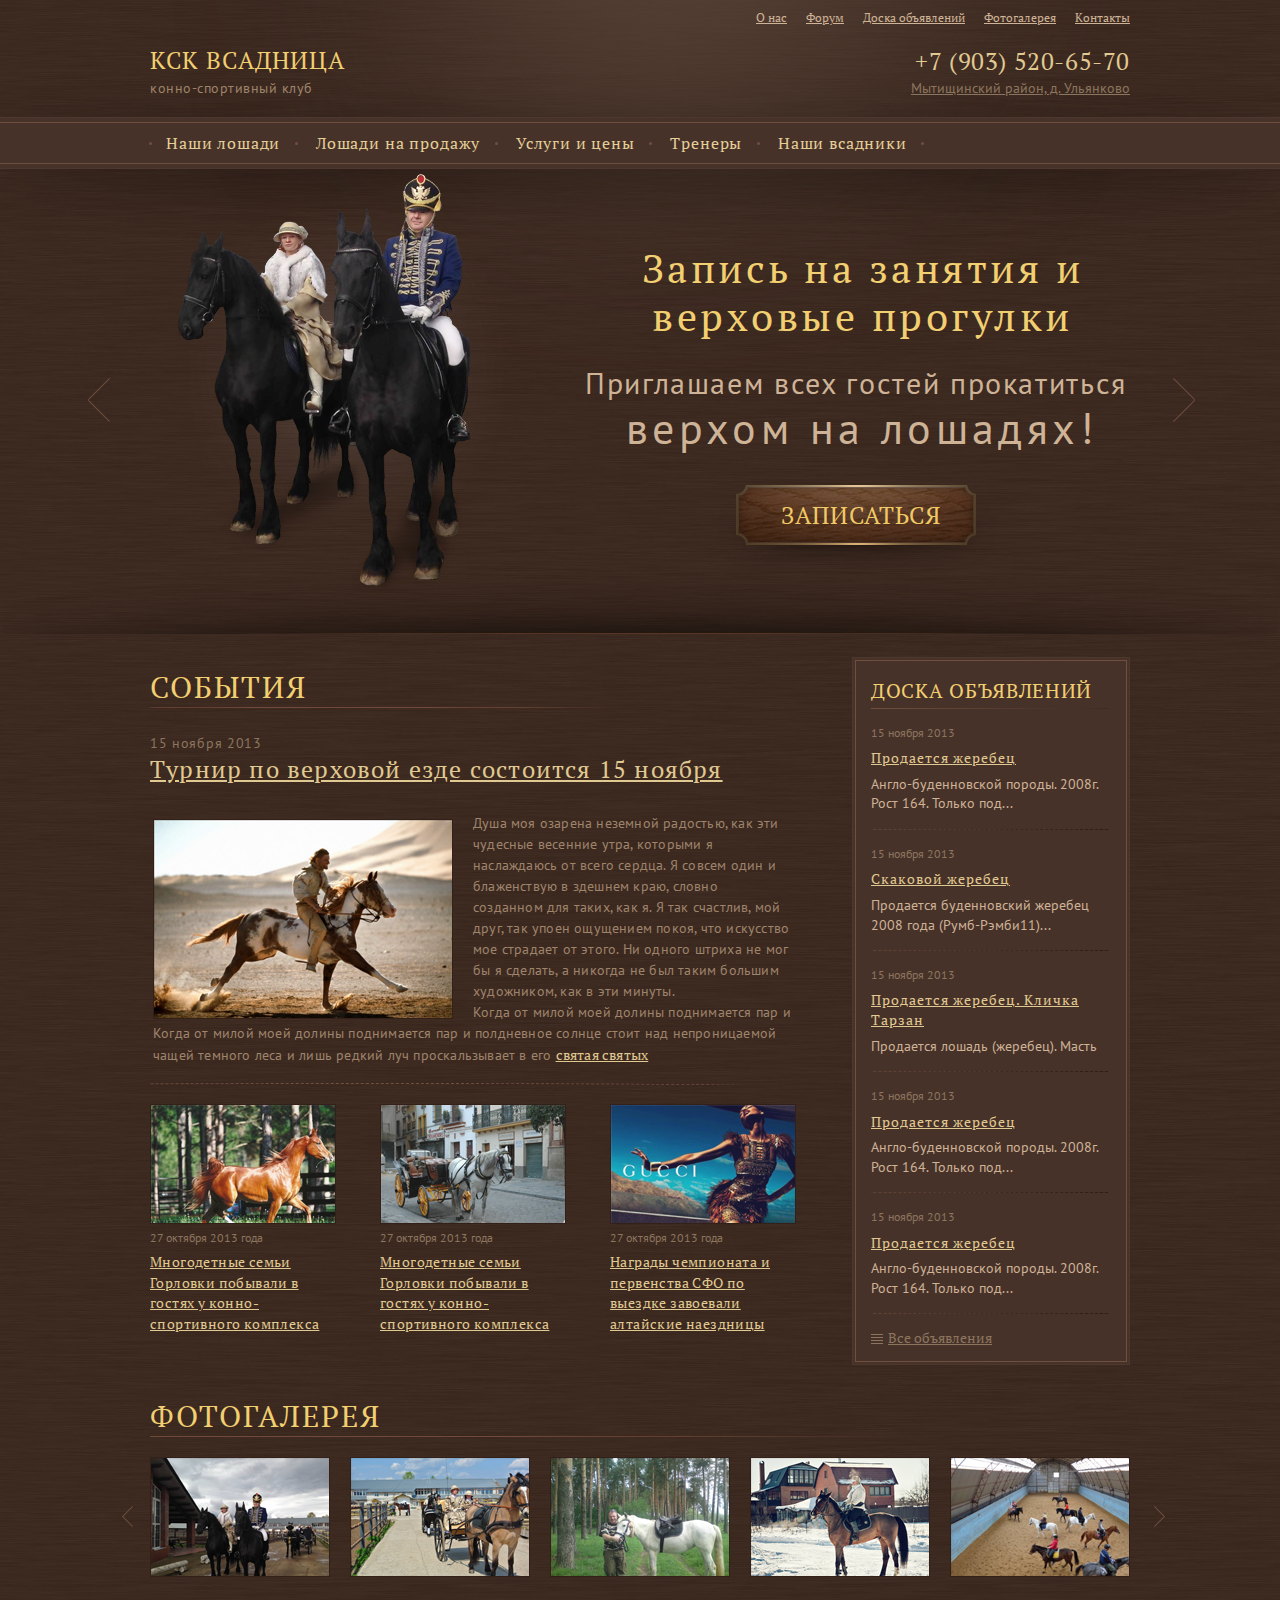
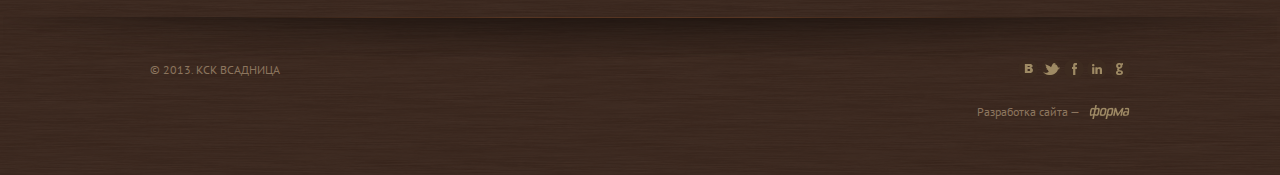
<file: index.html>
<!doctype html>
<!--[if lte IE 8]><html class="lteie8"><![endif]-->
<!--[if gt IE 8]><!--><html><!--<![endif]-->
<head>
	<meta charset="utf-8">
	<title>Template</title>
	<meta name="viewport" content="initial-scale=1"/>
	<link rel="stylesheet" media="screen" href="css/screen.css" >
	<link href='http://fonts.googleapis.com/css?family=PT+Serif:400,700,400italic|PT+Sans:400,400italic,700&subset=cyrillic-ext,cyrillic,latin' rel='stylesheet' type='text/css'>
	<!--[if IE]><script src="js/html5shiv.js"></script><![endif]-->
	<script src="js/jquery.js"></script>
	<script src="js/cycle.js"></script>
	<script src="js/jquery.cycle2.carousel.js"></script>
	<script src="js/jquery.fancybox.js"></script>
	<script src="js/common.js"></script>
</head>
<body>
<!-- BEGIN wrapsite  -->
<div class="wrapsite">
	<!-- BEGIN .header -->
	<header class="header">
		<div class="header__left">
			<h5 class="title-top">Кск всадница</h5>
			<p>конно-спортивный клуб</p>
		</div>
		<div class="header__right">
			<menu class="menu-top">
				<li class="menu-top__item"><a href="#">О нас</a></li>
				<li class="menu-top__item"><a href="#">Форум</a></li>
				<li class="menu-top__item"><a href="#">Доска объявлений</a></li>
				<li class="menu-top__item"><a href="#">Фотогалерея</a></li>
				<li class="menu-top__item"><a href="#">Контакты</a></li>
			</menu> 
			<div class="header__phone title-top">+7 (903) 520-65-70</div>
			<a  class="header__address" href="#">Мытищинский район, д. Ульянково</a>
		</div>
	</header>
	<!-- END .header -->
	<!-- BEGIN .menu -->
	<div class="menu-l">
		<ul class="menu">
			<li class="menu__item"><a href="#">Наши лошади</a></li>
			<li class="menu__item"><a href="#">Лошади на продажу</a></li>
			<li class="menu__item"><a href="#">Услуги и цены</a></li>
			<li class="menu__item"><a href="#">Тренеры</a></li>
			<li class="menu__item"><a href="#">Наши всадники</a></li>
			<li class="shadow"></li>
		</ul>
	</div>
	<!-- END .menu -->
	<!-- BEGIN .container -->
	<div class="container">
		<div class="cycle__row">
			<div class="cycle-slideshow cycle" 
		    data-cycle-fx=scrollHorz
				data-cycle-pager-template="<button></button>"
        data-cycle-prev=".cycle__nav_prev"
        data-cycle-next=".cycle__nav_next"
        data-cycle-slides=".cycle__item"
		    data-cycle-timeout="4000"
		    data-cycle-pause-on-hover="true"
		    >
		    <div class="cycle__item">
		    	<div class="cycle__item_left">
		    		<img src="img/img1.png">
		    		<div class="cycle__shadow"></div>
		    	</div>
		    	<div class="cycle__item_right">
		    		<h3 class="title-slideshow">Запись на занятия и верховые прогулки</h3>
		    		<p>Приглашаем всех гостей прокатиться <span class="cycle__text_big">верхом на лошадях!</span></p>
		    		<button class="btn js-btn"><i></i><span></span>Записаться</button>
		    	</div>
		    </div> 
		    <div class="cycle__item">
		    	<div class="cycle__item_left cycle__item_leftmod">
		    		<h3 class="title-slideshow">Соревнования различной сложности</h3>
		    		<p>Принимайте участие в соревнованиях нашего клуба!</p>
		    		<a class="btn" href="#"><i></i><span></span>Узнать больше</a>
		    	</div>
		    	<div class="cycle__item_right cycle__item_rightmod">
		    		<img src="img/img2.png">
		    		<div class="cycle__shadow"></div>
		    	</div>
		    </div> 
		    <div class="cycle__item">
		    	<div class="cycle__item_left cycle__item_leftmod">
		    		<h3 class="title-slideshow">Фотосессии для вас и ваших близких</h3>
		    		<p>Предоставляем лошадей</p>
		    		<p>для съемок на природе</p>
		    		<a class="btn" href="#"><i></i><span></span>Узнать больше</a>
		    	</div>
		    	<div class="cycle__item_right cycle__item_rightmod">
		    		<img src="img/img3.png">
		    		<div class="cycle__shadow"></div>
		    	</div>
		    </div> 
		    <div class="cycle__item">
		    	<div class="cycle__item_left">
		    		<img src="img/img4.png">
		    		<div class="cycle__shadow"></div>
		    	</div>
		    	<div class="cycle__item_right">
		    		<h3 class="title-slideshow">Групповые занятия для детей и взрослых</h3>
		    		<p>Приезжайте к нам всей семьей!</p>
		    		<p>Мы будем рады вас порадовать!</p>
		    		<button class="btn js-btn"><i></i><span></span>Записаться</button>
		    	</div>
		    </div> 
			</div>
			<button class="cycle__nav cycle__nav_prev"><i></i></button>
			<button class="cycle__nav cycle__nav_next"><i></i></button>
			<div class="block-shadow">
				<div class="shadow"></div>
				<div class="line"></div>
			</div>
		</div>
		<!-- BEGIN .l -->
		<div class="l">
			<!-- BEGIN .l-col__right -->
			<div class="l__right">
				<div class="board">
					<h3 class="title-ads">Доска объявлений</h3>
					<div class="board__col">
						<div class="date">15 ноября 2013</div>
						<a class="board__link" href="#">Продается жеребец</a>
						<p>Англо-буденновской породы. 2008г. Рост 164. Только под...</p>
					</div>
					<div class="board__col">
						<div class="date">15 ноября 2013</div>
						<a class="board__link" href="#">Скаковой жеребец</a>
						<p>Продается буденновский жеребец 2008 года (Румб-Рэмби11)...</p>
					</div>
					<div class="board__col">
						<div class="date">15 ноября 2013</div>
						<a class="board__link" href="#">Продается жеребец. Кличка Тарзан</a>
						<p>Продается лошадь (жеребец). Масть</p>
					</div>
					<div class="board__col">
						<div class="date">15 ноября 2013</div>
						<a class="board__link" href="#">Продается жеребец</a>
						<p>Англо-буденновской породы. 2008г. Рост 164. Только под...</p>
					</div>
					<div class="board__col">
						<div class="date">15 ноября 2013</div>
						<a class="board__link" href="#">Продается жеребец</a>
						<p>Англо-буденновской породы. 2008г. Рост 164. Только под...</p>
					</div>
					<a class="soc-link" href="#"><i></i>Все объявления</a>
				</div>
			</div>
			<!-- END .l-col__right -->
			<!-- BEGIN .l-col__left -->
			<div class="l__left l__left_pt">
				<h3 class="title-l">События<div class="line"></div></h3>
				<div class="date date_top">15 ноября 2013</div>
				<a class="title-article" href="#">Турнир по верховой езде состоится 15 ноября</a>
				<div class="article article_pad">
					<div class="article__img"><img src="img/arr1.png" alt="img"></div>
					<p>Душа моя озарена неземной радостью, как эти чудесные весенние утра, которыми я наслаждаюсь от всего сердца. Я совсем один и блаженствую в здешнем краю, словно созданном для таких, как я. Я так счастлив, мой друг, так упоен ощущением покоя, что искусство мое страдает от этого. Ни одного штриха не мог бы я сделать, а никогда не был таким большим художником, как в эти минуты.</p>
					<p>Когда от милой моей долины поднимается пар и Когда от милой моей долины поднимается пар и полдневное солнце стоит над непроницаемой чащей темного леса и лишь редкий луч проскальзывает в его <a href="#">святая святых</a></p>
					<div class="line"></div>
				</div>
				<div class="article__block article__block_mod">
					<div class="article__img">
						<a href="#"><img src="img/arr2.png" alt="img"></a>
					</div>
					<div class="date">27 октября 2013 года</div>
					<a class="article__link" href="#">Многодетные семьи Горловки побывали в гостях у конно- спортивного комплекса</a>
				</div>
				<div class="article__block">
					<div class="article__img">
					<a href="#"><img src="img/arr3.png" alt="img"></a>
					</div>
					<div class="date">27 октября 2013 года</div>
					<a class="article__link" href="#">Многодетные семьи Горловки побывали в гостях у конно- спортивного комплекса</a>
				</div>
				<div class="article__block">
					<div class="article__img">
					<a href="#"><img src="img/arr4.png" alt="img"></a>
					</div>
					<div class="date">27 октября 2013 года</div>
						<a class="article__link" href="#">Награды чемпионата и первенства СФО по выездке завоевали алтайские наездницы</a>
				</div>
			</div>
			<!-- END .l-col__left -->
		</div>
		<!-- END .l -->
		<!-- BEGIN .photo-gallery -->
		<div class="carousel">
			<h3 class="title-l">Фотогалерея<div class="line"></div></h3>
			<div class="carousel__block">
				<div class="cycle-slideshow" 
			    data-cycle-fx="carousel"
			    data-cycle-timeout="3000"
			    data-cycle-carousel-visible="5"
					data-cycle-pager-template="<button></button>"
			    data-cycle-next=".carousel__nav_next"
			    data-cycle-prev=".carousel__nav_prev"
			    data-cycle-slides=".carousel__item"
			    >
			    <div class="carousel__item">
			    	<a class="fancybox" href="http://placekitten.com/100/100" data-fancybox-group="gallery"><img src="img/arr5.png" alt="img"></a>
			    </div>
			    <div class="carousel__item">
			    	<a class="fancybox" href="img/11.jpg" data-fancybox-group="gallery"><img src="img/arr6.png" alt="img"></a>
			    </div>
			    <div class="carousel__item">
			    	<a class="fancybox" href="img/11.jpg" data-fancybox-group="gallery"><img src="img/arr7.png" alt="img"></a>
			    </div>
			    <div class="carousel__item">
			    	<a class="fancybox" href="img/11.jpg" data-fancybox-group="gallery"><img src="img/arr8.png" alt="img"></a>
			    </div>
			    <div class="carousel__item">
			    	<a class="fancybox" href="img/11.jpg" data-fancybox-group="gallery"><img src="img/arr9.png" alt="img"></a>
			    </div>
				</div>
				<button class="carousel__nav carousel__nav_prev"><i></i></button>
				<button class="carousel__nav carousel__nav_next"><i></i></button>
			</div>
		</div>
		<!-- END .photo-gallery -->
	</div>
	<!-- END .container -->
	<!-- BEGIN .footer -->
	<footer class="footer">
		<div class="block-shadow">
			<div class="shadow"></div>
			<div class="line"></div>
		</div>
		<div class="footer__copy">© 2013. кск всадница</div>
		<div class="footer__right">
			<ul class="soc">
				<li><a class="vk" href="#"></a></li>
				<li><a class="tw" href="#"></a></li>
				<li><a class="f" href="#"></a></li>
				<li><a class="in" href="#"></a></li>
				<li><a class="g" href="#"></a></li>
			</ul>
			<div class="development">Разработка сайта — <a href="#"></a></div>
		</div>
	</footer>
	<!-- END .footer -->
	<!-- BEGIN .popup -->
	<div class="popup popup_form js-popup-field">
		<div class="poput__field js-popup">
			<div class="form">
				<h3 class="title-ads">Записаться</h3>
				<div class="form__field form__field_name"><input type="text" placeholder="ФИО"></div>
				<div class="form__field"><input type="text" placeholder="Телефон"></div>
				<a class="btn-sbm btn-sbm_sha js-btn-sbm" href="#"><span>Отправить</span></a>
				<p>Оставьте, пожалуйста, ваше имя и телефон в форме заявки и наш менеджер свяжется с вами в течение часа.</p>
				<i class="js-popup-close"></i>
			</div>
		</div>
	</div>
	<!-- END .popup -->
</div>
<!-- END wrapsite  -->
</body>
</html>
</file>
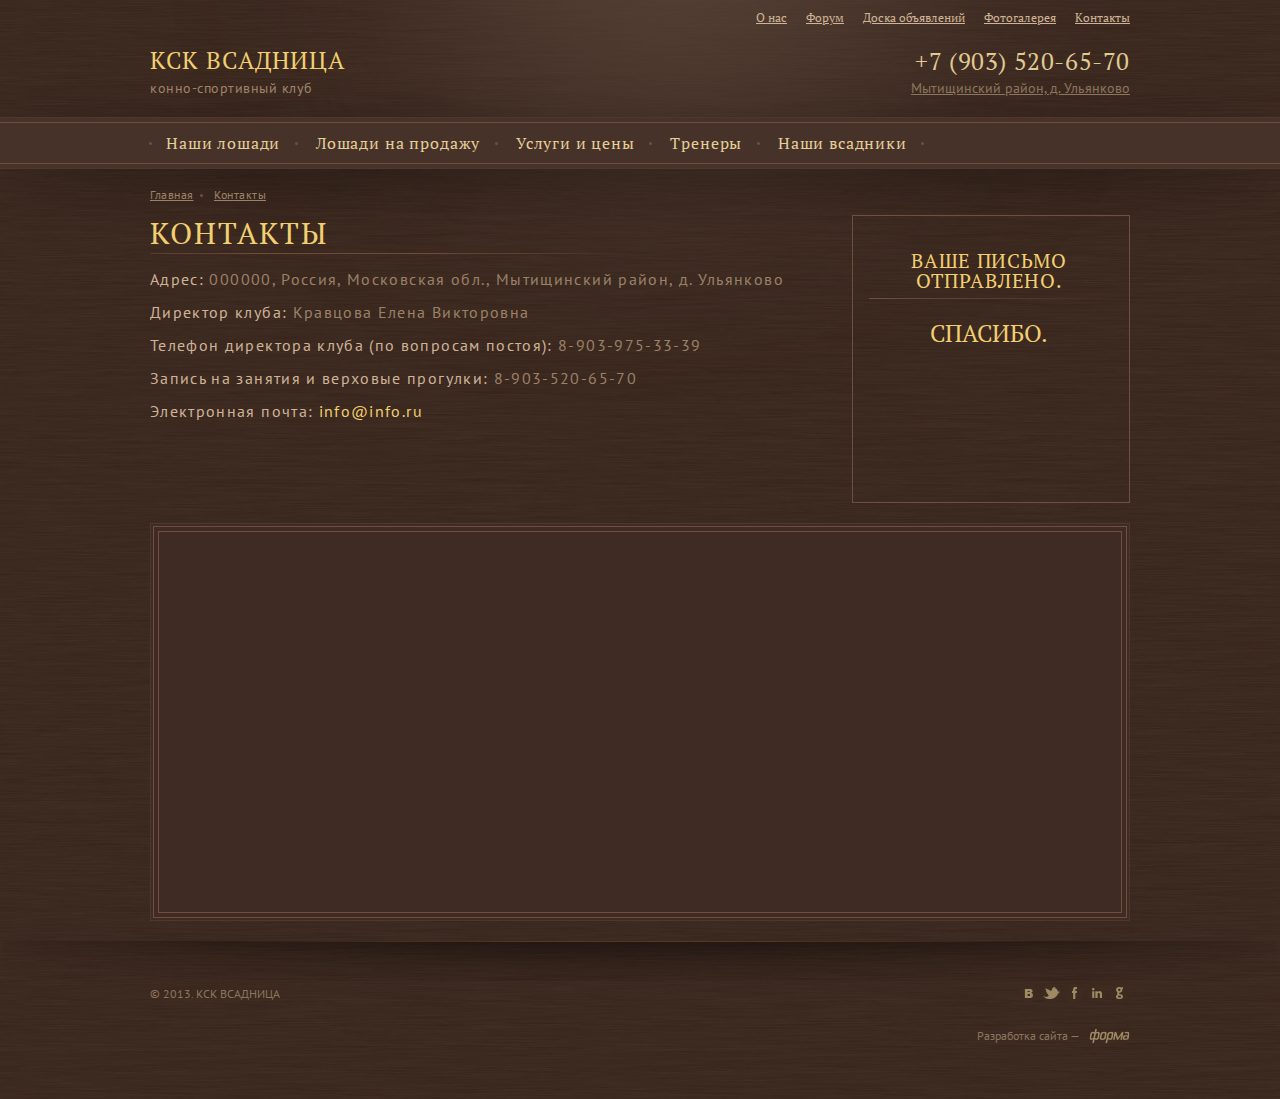
<file: contacts-1.html>
<!doctype html>
<!--[if lte IE 8]><html class="lteie8"><![endif]-->
<!--[if gt IE 8]><!--><html><!--<![endif]-->
<head>
	<meta charset="utf-8">
	<title>Template</title>
	<meta name="viewport" content="initial-scale=1"/>
	<link rel="stylesheet" media="screen" href="css/screen.css" >
	<link href='http://fonts.googleapis.com/css?family=PT+Serif:400,700,400italic|PT+Sans:400,400italic,700&subset=cyrillic-ext,cyrillic,latin' rel='stylesheet' type='text/css'>
	<!--[if IE]><script src="js/html5shiv.js"></script><![endif]-->
	<script src="js/jquery.js"></script>
	<script src="js/cycle.js"></script>
	<script src="js/jquery.cycle2.carousel.js"></script>
	<script src="http://api-maps.yandex.ru/2.1-dev/?lang=ru-RU&load=package.full" type="text/javascript"></script>
	<script src="js/common.js"></script>
</head>
<body>
<!-- BEGIN wrapsite  -->
<div class="wrapsite">
	<!-- BEGIN .header -->
	<header class="header">
		<div class="header__left">
			<h5 class="title-top">Кск всадница</h5>
			<p class="content-text">конно-спортивный клуб</p>
		</div>
		<div class="header__right">
			<menu class="menu-top">
				<li class="menu-top__item"><a href="#">О нас</a></li>
				<li class="menu-top__item"><a href="#">Форум</a></li>
				<li class="menu-top__item"><a href="#">Доска объявлений</a></li>
				<li class="menu-top__item"><a href="#">Фотогалерея</a></li>
				<li class="menu-top__item"><a href="#">Контакты</a></li>
			</menu> 
			<div class="header__phone title-top">+7 (903) 520-65-70</div>
			<a  class="header__address content-text" href="#">Мытищинский район, д. Ульянково</a>
		</div>
	</header>
	<!-- END .header -->
	<!-- BEGIN .menu -->
	<div class="menu-l">
		<ul class="menu">
			<li class="menu__item"><a href="#">Наши лошади</a></li>
			<li class="menu__item"><a href="#">Лошади на продажу</a></li>
			<li class="menu__item"><a href="#">Услуги и цены</a></li>
			<li class="menu__item"><a href="#">Тренеры</a></li>
			<li class="menu__item"><a href="#">Наши всадники</a></li>
			<li class="shadow"></li>
		</ul>
	</div>
	<!-- END .menu -->
	<!-- BEGIN .container -->
	<div class="container">
		<ul class="breadcrumbs">
			<li><a href="#">Главная</a></li>
			<li><a href="#">Контакты</a></li>
		</ul>
		<!-- BEGIN .l -->
		<div class="l">
			<!-- BEGIN .l__right2 -->
			<div class="l__right l__right2">
					<div class="form form_mod">
						<h3 class="title-ads">Ваше письмо отправлено.</h3>
						<h5 class="title-top">Спасибо.</h5>
					</div>
			</div>
			<!-- END .l__right2 -->
			<!-- BEGIN .l-col__left -->
			<div class="l__left">
				<div class="contacts">
					<h3 class="title-l">Контакты<div class="line"></div></h3>
					<div class="contacts__inf">Адрес: <span>000000, Россия, Московская обл., Мытищинский район, д. Ульянково</span></div>
					<div class="contacts__inf">Директор клуба: <span>Кравцова Елена Викторовна</span></div>
					<div class="contacts__inf">Телефон директора клуба (по вопросам постоя): <span>8-903-975-33-39 </span></div>
					<div class="contacts__inf">Запись на занятия и верховые прогулки: <span>8-903-520-65-70</span></div>
					<div class="contacts__inf">Электронная почта: <a href="#">info@info.ru</a></div>
				</div>
			</div>
		</div> 
		<!-- END .l -->
			<div class="map">
					<div class="map__field">
						<div class="map__img">
							<div id="YMapsID"></div>
						</div>
					</div>
			</div>
	</div>
	<!-- END .container -->
	<!-- BEGIN .footer -->
	<footer class="footer">
		<div class="block-shadow">
			<div class="shadow"></div>
			<div class="line"></div>
		</div>
		<div class="footer__copy">© 2013. кск всадница</div>
		<div class="footer__right">
			<ul class="soc">
				<li><a class="vk" href="#"></a></li>
				<li><a class="tw" href="#"></a></li>
				<li><a class="f" href="#"></a></li>
				<li><a class="in" href="#"></a></li>
				<li><a class="g" href="#"></a></li>
			</ul>
			<div class="development">Разработка сайта — <a href="#"></a></div>
		</div>
	</footer>
	<!-- END .footer -->
</div>
<!-- END wrapsite  -->
</body>
</html>
</file>
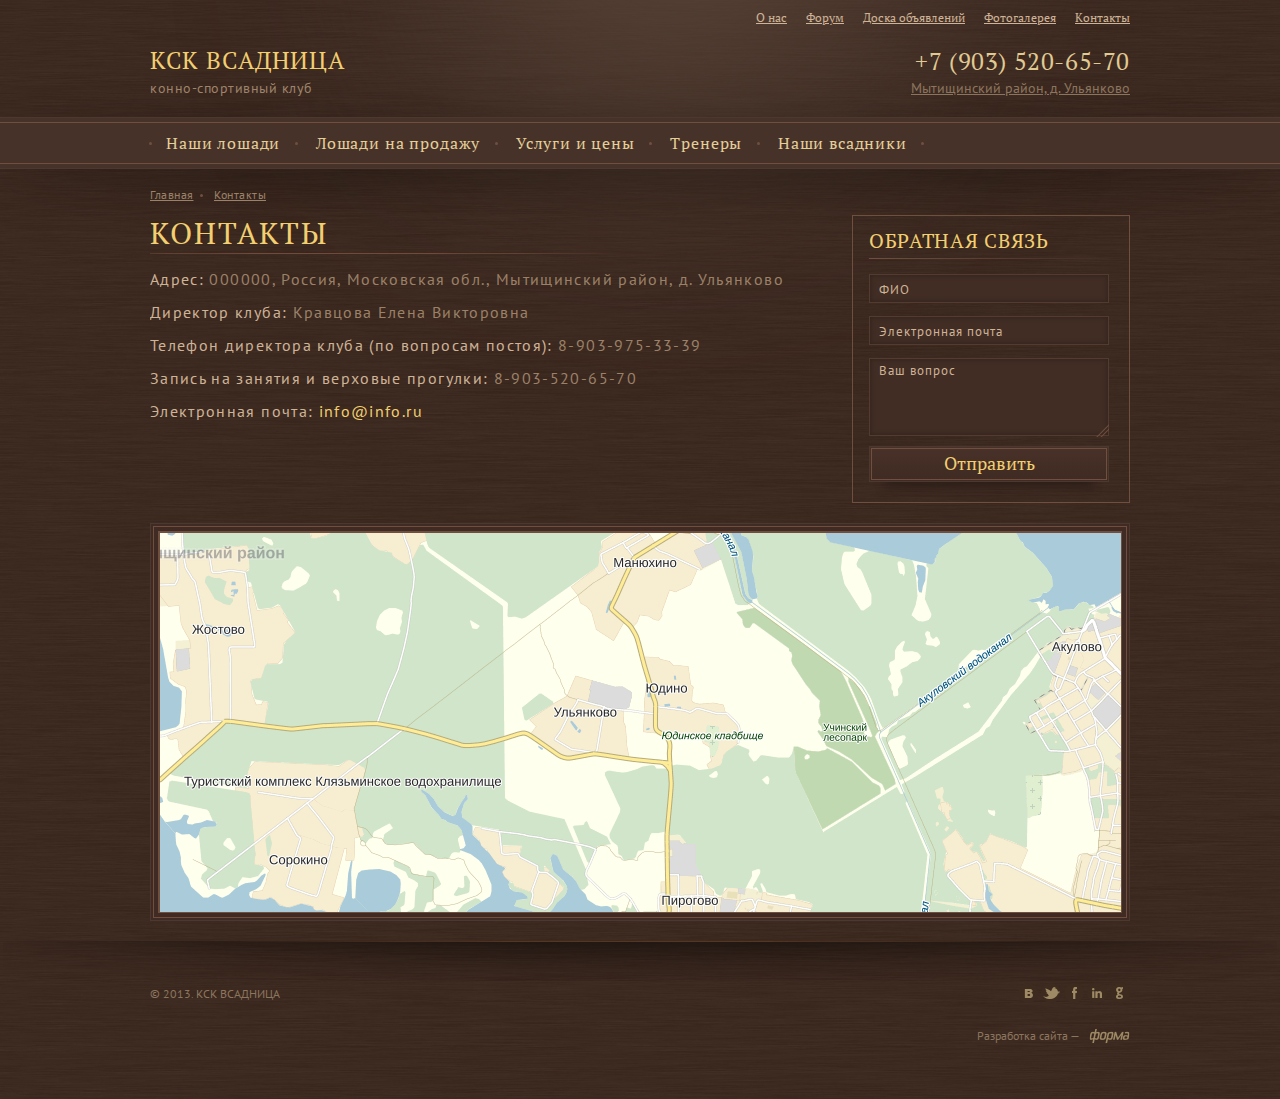
<file: contacts.html>
<!doctype html>
<!--[if lte IE 8]><html class="lteie8"><![endif]-->
<!--[if gt IE 8]><!--><html><!--<![endif]-->
<head>
	<meta charset="utf-8">
	<title>Template</title>
	<meta name="viewport" content="initial-scale=1"/>
	<link rel="stylesheet" media="screen" href="css/screen.css" >
	<link href='http://fonts.googleapis.com/css?family=PT+Serif:400,700,400italic|PT+Sans:400,400italic,700&subset=cyrillic-ext,cyrillic,latin' rel='stylesheet' type='text/css'>
	<!--[if IE]><script src="js/html5shiv.js"></script><![endif]-->
	<script src="js/jquery.js"></script>
	<script src="js/cycle.js"></script>
	<script src="js/jquery.cycle2.carousel.js"></script>
	<script src="js/common.js"></script>
</head>
<body>
<!-- BEGIN wrapsite  -->
<div class="wrapsite">
	<!-- BEGIN .header -->
	<header class="header">
		<div class="header__left">
			<h5 class="title-top">Кск всадница</h5>
			<p class="content-text">конно-спортивный клуб</p>
		</div>
		<div class="header__right">
			<menu class="menu-top">
				<li class="menu-top__item"><a href="#">О нас</a></li>
				<li class="menu-top__item"><a href="#">Форум</a></li>
				<li class="menu-top__item"><a href="#">Доска объявлений</a></li>
				<li class="menu-top__item"><a href="#">Фотогалерея</a></li>
				<li class="menu-top__item"><a href="#">Контакты</a></li>
			</menu> 
			<div class="header__phone title-top">+7 (903) 520-65-70</div>
			<a  class="header__address content-text" href="#">Мытищинский район, д. Ульянково</a>
		</div>
	</header>
	<!-- END .header -->
	<!-- BEGIN .menu -->
	<div class="menu-l">
		<ul class="menu">
			<li class="menu__item"><a href="#">Наши лошади</a></li>
			<li class="menu__item"><a href="#">Лошади на продажу</a></li>
			<li class="menu__item"><a href="#">Услуги и цены</a></li>
			<li class="menu__item"><a href="#">Тренеры</a></li>
			<li class="menu__item"><a href="#">Наши всадники</a></li>
			<li class="shadow"></li>
		</ul>
	</div>
	<!-- END .menu -->
	<!-- BEGIN .container -->
	<div class="container">
		<ul class="breadcrumbs">
			<li><a href="#">Главная</a></li>
			<li><a href="#">Контакты</a></li>
		</ul>
		<!-- BEGIN .l -->
		<div class="l">
			<!-- BEGIN .l__right2 -->
			<div class="l__right l__right2">
					<div class="form">
						<h3 class="title-ads">Обратная связь</h3>
						<div class="form__field form__field_name"><input type="text" placeholder="ФИО"></div>
						<div class="form__field"><input type="text" placeholder="Электронная почта"></div>
						<div class="form__field form__field_textarea"><textarea placeholder="Ваш вопрос"></textarea></div>
						<button class="btn-sbm btn-sbm_sha"><span>Отправить</span></button>
					</div>
			</div>
			<!-- END .l__right2 -->
			<!-- BEGIN .l-col__left -->
			<div class="l__left">
				<div class="contacts">
					<h3 class="title-l">Контакты<div class="line"></div></h3>
					<div class="contacts__inf">Адрес: <span>000000, Россия, Московская обл., Мытищинский район, д. Ульянково</span></div>
					<div class="contacts__inf">Директор клуба: <span>Кравцова Елена Викторовна</span></div>
					<div class="contacts__inf">Телефон директора клуба (по вопросам постоя): <span>8-903-975-33-39 </span></div>
					<div class="contacts__inf">Запись на занятия и верховые прогулки: <span>8-903-520-65-70</span></div>
					<div class="contacts__inf">Электронная почта: <a href="#">info@info.ru</a></div>
				</div>
			</div>
		</div> 
		<!-- END .l -->
			<div class="map">
					<div class="map__field">
						<div class="map__img">
							<img src="img/map.png" alt="img">
						</div>
					</div>
			</div>
	</div>
	<!-- END .container -->
	<!-- BEGIN .footer -->
	<footer class="footer">
		<div class="block-shadow">
			<div class="shadow"></div>
			<div class="line"></div>
		</div>
		<div class="footer__copy">© 2013. кск всадница</div>
		<div class="footer__right">
			<ul class="soc">
				<li><a class="vk" href="#"></a></li>
				<li><a class="tw" href="#"></a></li>
				<li><a class="f" href="#"></a></li>
				<li><a class="in" href="#"></a></li>
				<li><a class="g" href="#"></a></li>
			</ul>
			<div class="development">Разработка сайта — <a href="#"></a></div>
		</div>
	</footer>
	<!-- END .footer -->
</div>
<!-- END wrapsite  -->
</body>
</html>
</file>
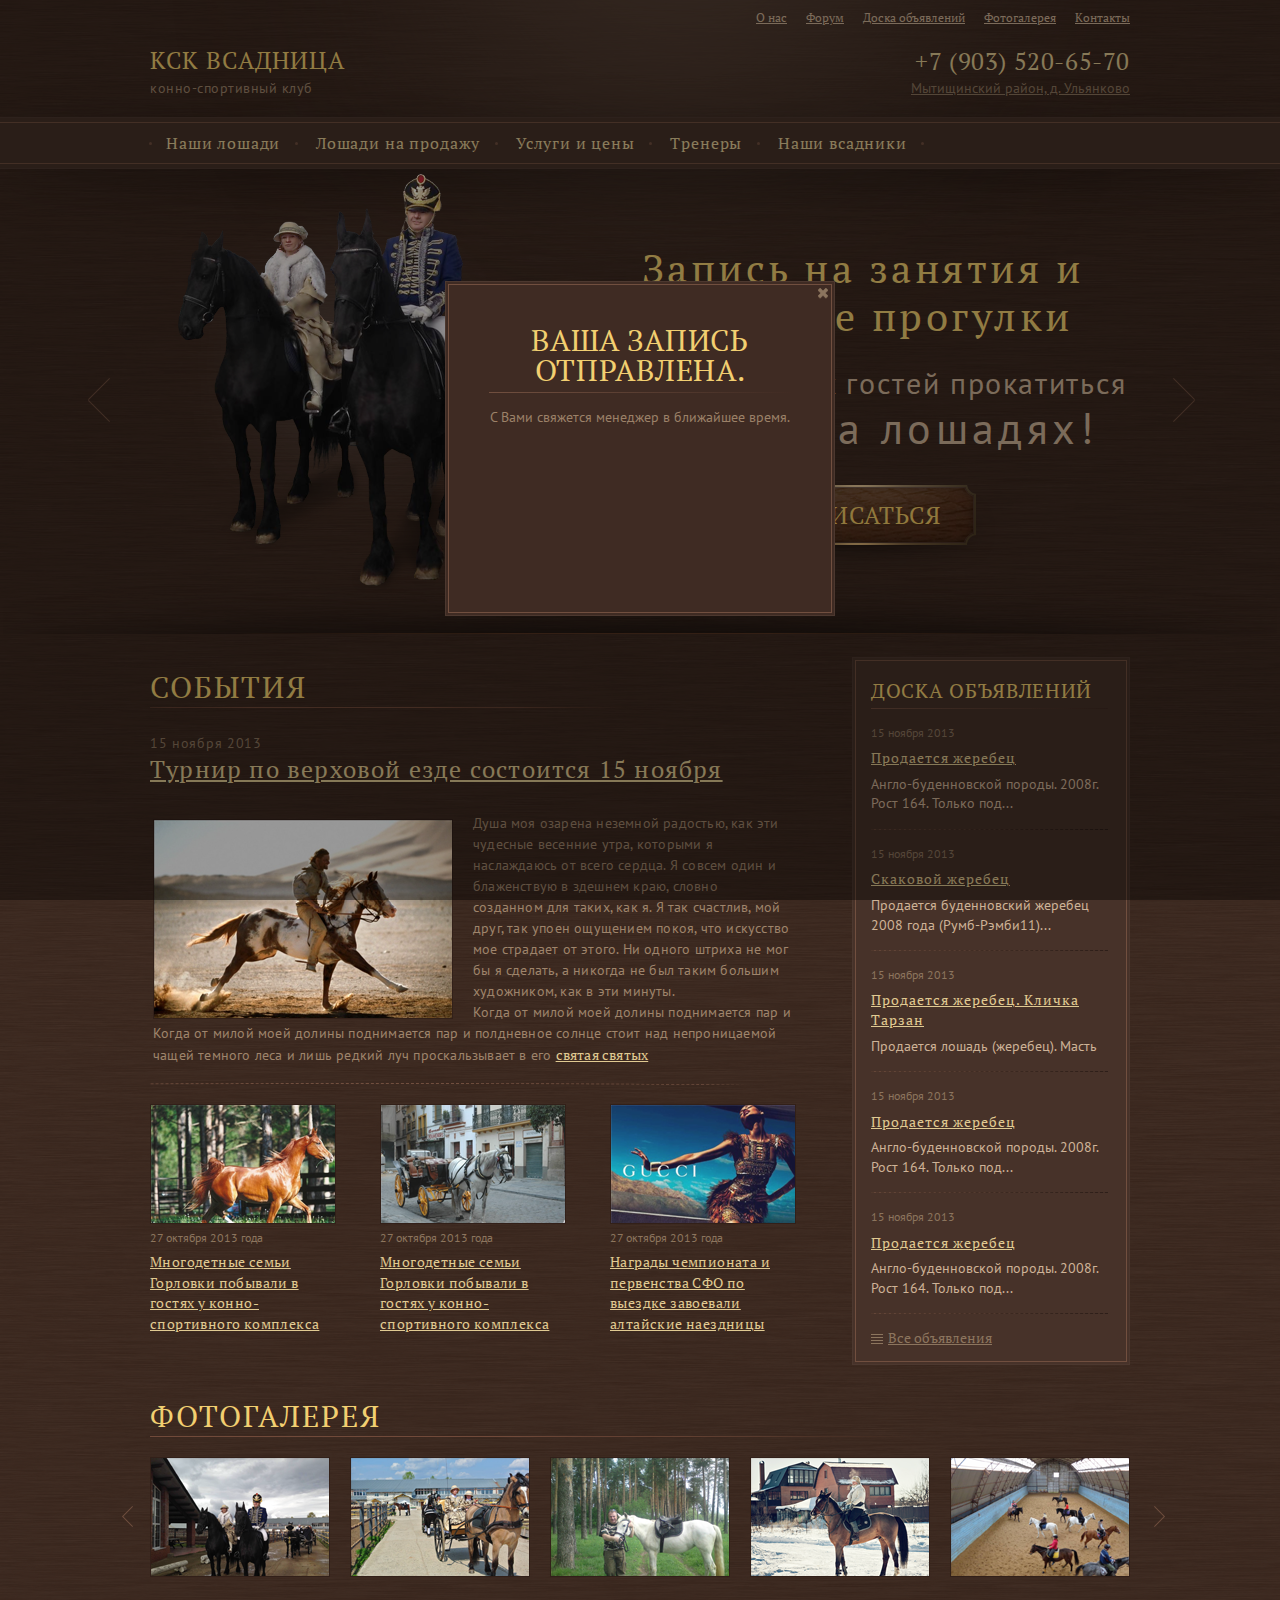
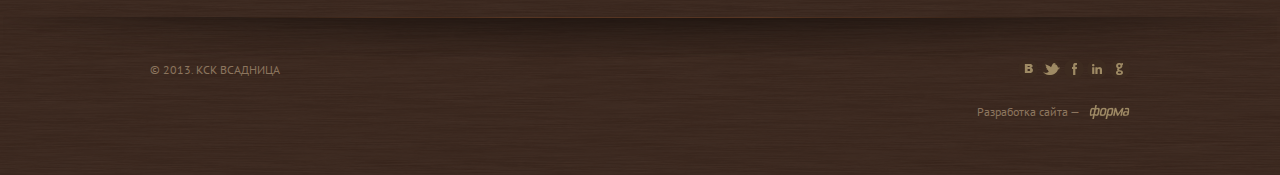
<file: index-2.html>
<!doctype html>
<!--[if lte IE 8]><html class="lteie8"><![endif]-->
<!--[if gt IE 8]><!--><html><!--<![endif]-->
<head>
	<meta charset="utf-8">
	<title>Template</title>
	<meta name="viewport" content="initial-scale=1"/>
	<link rel="stylesheet" media="screen" href="css/screen.css" >
	<link href='http://fonts.googleapis.com/css?family=PT+Serif:400,700,400italic|PT+Sans:400,400italic,700&subset=cyrillic-ext,cyrillic,latin' rel='stylesheet' type='text/css'>
	<!--[if IE]><script src="js/html5shiv.js"></script><![endif]-->
	<script src="js/jquery.js"></script>
	<script src="js/cycle.js"></script>
	<script src="js/jquery.cycle2.carousel.js"></script>
	<script src="js/jquery.fancybox.js"></script>
	<script src="js/common.js"></script>
</head>
<body>
<!-- BEGIN wrapsite  -->
<div class="wrapsite">
	<!-- BEGIN .header -->
	<header class="header">
		<div class="header__left">
			<h5 class="title-top">Кск всадница</h5>
			<p>конно-спортивный клуб</p>
		</div>
		<div class="header__right">
			<menu class="menu-top">
				<li class="menu-top__item"><a href="#">О нас</a></li>
				<li class="menu-top__item"><a href="#">Форум</a></li>
				<li class="menu-top__item"><a href="#">Доска объявлений</a></li>
				<li class="menu-top__item"><a href="#">Фотогалерея</a></li>
				<li class="menu-top__item"><a href="#">Контакты</a></li>
			</menu> 
			<div class="header__phone title-top">+7 (903) 520-65-70</div>
			<a  class="header__address" href="#">Мытищинский район, д. Ульянково</a>
		</div>
	</header>
	<!-- END .header -->
	<!-- BEGIN .menu -->
	<div class="menu-l">
		<ul class="menu">
			<li class="menu__item"><a href="#">Наши лошади</a></li>
			<li class="menu__item"><a href="#">Лошади на продажу</a></li>
			<li class="menu__item"><a href="#">Услуги и цены</a></li>
			<li class="menu__item"><a href="#">Тренеры</a></li>
			<li class="menu__item"><a href="#">Наши всадники</a></li>
			<li class="shadow"></li>
		</ul>
	</div>
	<!-- END .menu -->
	<!-- BEGIN .container -->
	<div class="container">
		<div class="cycle__row">
			<div class="cycle-slideshow cycle" 
		    data-cycle-fx=scrollHorz
				data-cycle-pager-template="<button></button>"
        data-cycle-prev=".cycle__nav_prev"
        data-cycle-next=".cycle__nav_next"
        data-cycle-slides=".cycle__item"
		    data-cycle-timeout="4000"
		    data-cycle-pause-on-hover="true"
		    >
		    <div class="cycle__item">
		    	<div class="cycle__item_left">
		    		<img src="img/img1.png">
		    		<div class="cycle__shadow"></div>
		    	</div>
		    	<div class="cycle__item_right">
		    		<h3 class="title-slideshow">Запись на занятия и верховые прогулки</h3>
		    		<p>Приглашаем всех гостей прокатиться <span class="cycle__text_big">верхом на лошадях!</span></p>
		    		<button class="btn js-btn"><i></i><span></span>Записаться</button>
		    	</div>
		    </div> 
		    <div class="cycle__item">
		    	<div class="cycle__item_left cycle__item_leftmod">
		    		<h3 class="title-slideshow">Соревнования различной сложности</h3>
		    		<p>Принимайте участие в соревнованиях нашего клуба!</p>
		    		<a class="btn" href="#"><i></i><span></span>Узнать больше</a>
		    	</div>
		    	<div class="cycle__item_right cycle__item_rightmod">
		    		<img src="img/img2.png">
		    		<div class="cycle__shadow"></div>
		    	</div>
		    </div> 
		    <div class="cycle__item">
		    	<div class="cycle__item_left cycle__item_leftmod">
		    		<h3 class="title-slideshow">Фотосессии для вас и ваших близких</h3>
		    		<p>Предоставляем лошадей</p>
		    		<p>для съемок на природе</p>
		    		<a class="btn" href="#"><i></i><span></span>Узнать больше</a>
		    	</div>
		    	<div class="cycle__item_right cycle__item_rightmod">
		    		<img src="img/img3.png">
		    		<div class="cycle__shadow"></div>
		    	</div>
		    </div> 
		    <div class="cycle__item">
		    	<div class="cycle__item_left">
		    		<img src="img/img4.png">
		    		<div class="cycle__shadow"></div>
		    	</div>
		    	<div class="cycle__item_right">
		    		<h3 class="title-slideshow">Групповые занятия для детей и взрослых</h3>
		    		<p>Приезжайте к нам всей семьей!</p>
		    		<p>Мы будем рады вас порадовать!</p>
		    		<button class="btn js-btn"><i></i><span></span>Записаться</button>
		    	</div>
		    </div> 
			</div>
			<button class="cycle__nav cycle__nav_prev"><i></i></button>
			<button class="cycle__nav cycle__nav_next"><i></i></button>
			<div class="block-shadow">
				<div class="shadow"></div>
				<div class="line"></div>
			</div>
		</div>
		<!-- BEGIN .l -->
		<div class="l">
			<!-- BEGIN .l-col__right -->
			<div class="l__right">
				<div class="board">
					<h3 class="title-ads">Доска объявлений</h3>
					<div class="board__col">
						<div class="date">15 ноября 2013</div>
						<a class="board__link" href="#">Продается жеребец</a>
						<p>Англо-буденновской породы. 2008г. Рост 164. Только под...</p>
					</div>
					<div class="board__col">
						<div class="date">15 ноября 2013</div>
						<a class="board__link" href="#">Скаковой жеребец</a>
						<p>Продается буденновский жеребец 2008 года (Румб-Рэмби11)...</p>
					</div>
					<div class="board__col">
						<div class="date">15 ноября 2013</div>
						<a class="board__link" href="#">Продается жеребец. Кличка Тарзан</a>
						<p>Продается лошадь (жеребец). Масть</p>
					</div>
					<div class="board__col">
						<div class="date">15 ноября 2013</div>
						<a class="board__link" href="#">Продается жеребец</a>
						<p>Англо-буденновской породы. 2008г. Рост 164. Только под...</p>
					</div>
					<div class="board__col">
						<div class="date">15 ноября 2013</div>
						<a class="board__link" href="#">Продается жеребец</a>
						<p>Англо-буденновской породы. 2008г. Рост 164. Только под...</p>
					</div>
					<a class="soc-link" href="#"><i></i>Все объявления</a>
				</div>
			</div>
			<!-- END .l-col__right -->
			<!-- BEGIN .l-col__left -->
			<div class="l__left l__left_pt">
				<h3 class="title-l">События<div class="line"></div></h3>
				<div class="date date_top">15 ноября 2013</div>
				<a class="title-article" href="#">Турнир по верховой езде состоится 15 ноября</a>
				<div class="article article_pad">
					<div class="article__img"><img src="img/arr1.png" alt="img"></div>
					<p>Душа моя озарена неземной радостью, как эти чудесные весенние утра, которыми я наслаждаюсь от всего сердца. Я совсем один и блаженствую в здешнем краю, словно созданном для таких, как я. Я так счастлив, мой друг, так упоен ощущением покоя, что искусство мое страдает от этого. Ни одного штриха не мог бы я сделать, а никогда не был таким большим художником, как в эти минуты.</p>
					<p>Когда от милой моей долины поднимается пар и Когда от милой моей долины поднимается пар и полдневное солнце стоит над непроницаемой чащей темного леса и лишь редкий луч проскальзывает в его <a href="#">святая святых</a></p>
					<div class="line"></div>
				</div>
				<div class="article__block article__block_mod">
					<div class="article__img">
						<a href="#"><img src="img/arr2.png" alt="img"></a>
					</div>
					<div class="date">27 октября 2013 года</div>
					<a class="article__link" href="#">Многодетные семьи Горловки побывали в гостях у конно- спортивного комплекса</a>
				</div>
				<div class="article__block">
					<div class="article__img">
					<a href="#"><img src="img/arr3.png" alt="img"></a>
					</div>
					<div class="date">27 октября 2013 года</div>
					<a class="article__link" href="#">Многодетные семьи Горловки побывали в гостях у конно- спортивного комплекса</a>
				</div>
				<div class="article__block">
					<div class="article__img">
					<a href="#"><img src="img/arr4.png" alt="img"></a>
					</div>
					<div class="date">27 октября 2013 года</div>
						<a class="article__link" href="#">Награды чемпионата и первенства СФО по выездке завоевали алтайские наездницы</a>
				</div>
			</div>
			<!-- END .l-col__left -->
		</div>
		<!-- END .l -->
		<!-- BEGIN .photo-gallery -->
		<div class="carousel">
			<h3 class="title-l">Фотогалерея<div class="line"></div></h3>
			<div class="carousel__block">
				<div class="cycle-slideshow" 
			    data-cycle-fx="carousel"
			    data-cycle-timeout="3000"
			    data-cycle-carousel-visible="5"
					data-cycle-pager-template="<button></button>"
			    data-cycle-next=".carousel__nav_next"
			    data-cycle-prev=".carousel__nav_prev"
			    data-cycle-slides=".carousel__item"
			    >
			    <div class="carousel__item">
			    	<a class="fancybox" href="img/pic-33.png" data-fancybox-group="gallery"><img src="img/arr5.png" alt="img"></a>
			    </div>
			    <div class="carousel__item">
			    	<a class="fancybox" href="img/pic-33.png" data-fancybox-group="gallery"><img src="img/arr6.png" alt="img"></a>
			    </div>
			    <div class="carousel__item">
			    	<a class="fancybox" href="img/pic-33.png" data-fancybox-group="gallery"><img src="img/arr7.png" alt="img"></a>
			    </div>
			    <div class="carousel__item">
			    	<a class="fancybox" href="img/pic-33.png" data-fancybox-group="gallery"><img src="img/arr8.png" alt="img"></a>
			    </div>
			    <div class="carousel__item">
			    	<a class="fancybox" href="img/pic-33.png" data-fancybox-group="gallery"><img src="img/arr9.png" alt="img"></a>
			    </div>
				</div>
				<button class="carousel__nav carousel__nav_prev"><i></i></button>
				<button class="carousel__nav carousel__nav_next"><i></i></button>
			</div>
		</div>
		<!-- END .photo-gallery -->
	</div>
	<!-- END .container -->
	<!-- BEGIN .footer -->
	<footer class="footer">
		<div class="block-shadow">
			<div class="shadow"></div>
			<div class="line"></div>
		</div>
		<div class="footer__copy">© 2013. кск всадница</div>
		<div class="footer__right">
			<ul class="soc">
				<li><a class="vk" href="#"></a></li>
				<li><a class="tw" href="#"></a></li>
				<li><a class="f" href="#"></a></li>
				<li><a class="in" href="#"></a></li>
				<li><a class="g" href="#"></a></li>
			</ul>
			<div class="development">Разработка сайта — <a href="#"></a></div>
		</div>
	</footer>
	<!-- END .footer -->
	<!-- BEGIN .popup -->
	<div class="popup popup_form js-popup-field" style="display: block;">
		<div class="poput__field js-popup">
			<div class="form form_mod">
				<h3 class="title-ads">Ваша запись отправлена.</h3>
				<p>С Вами свяжется менеджер в ближайшее время.</p>
				<i class="js-popup-close"></i>
			</div>
		</div>
	</div>
	<!-- END .popup -->
</div>
<!-- END wrapsite  -->
</body>
</html>
</file>
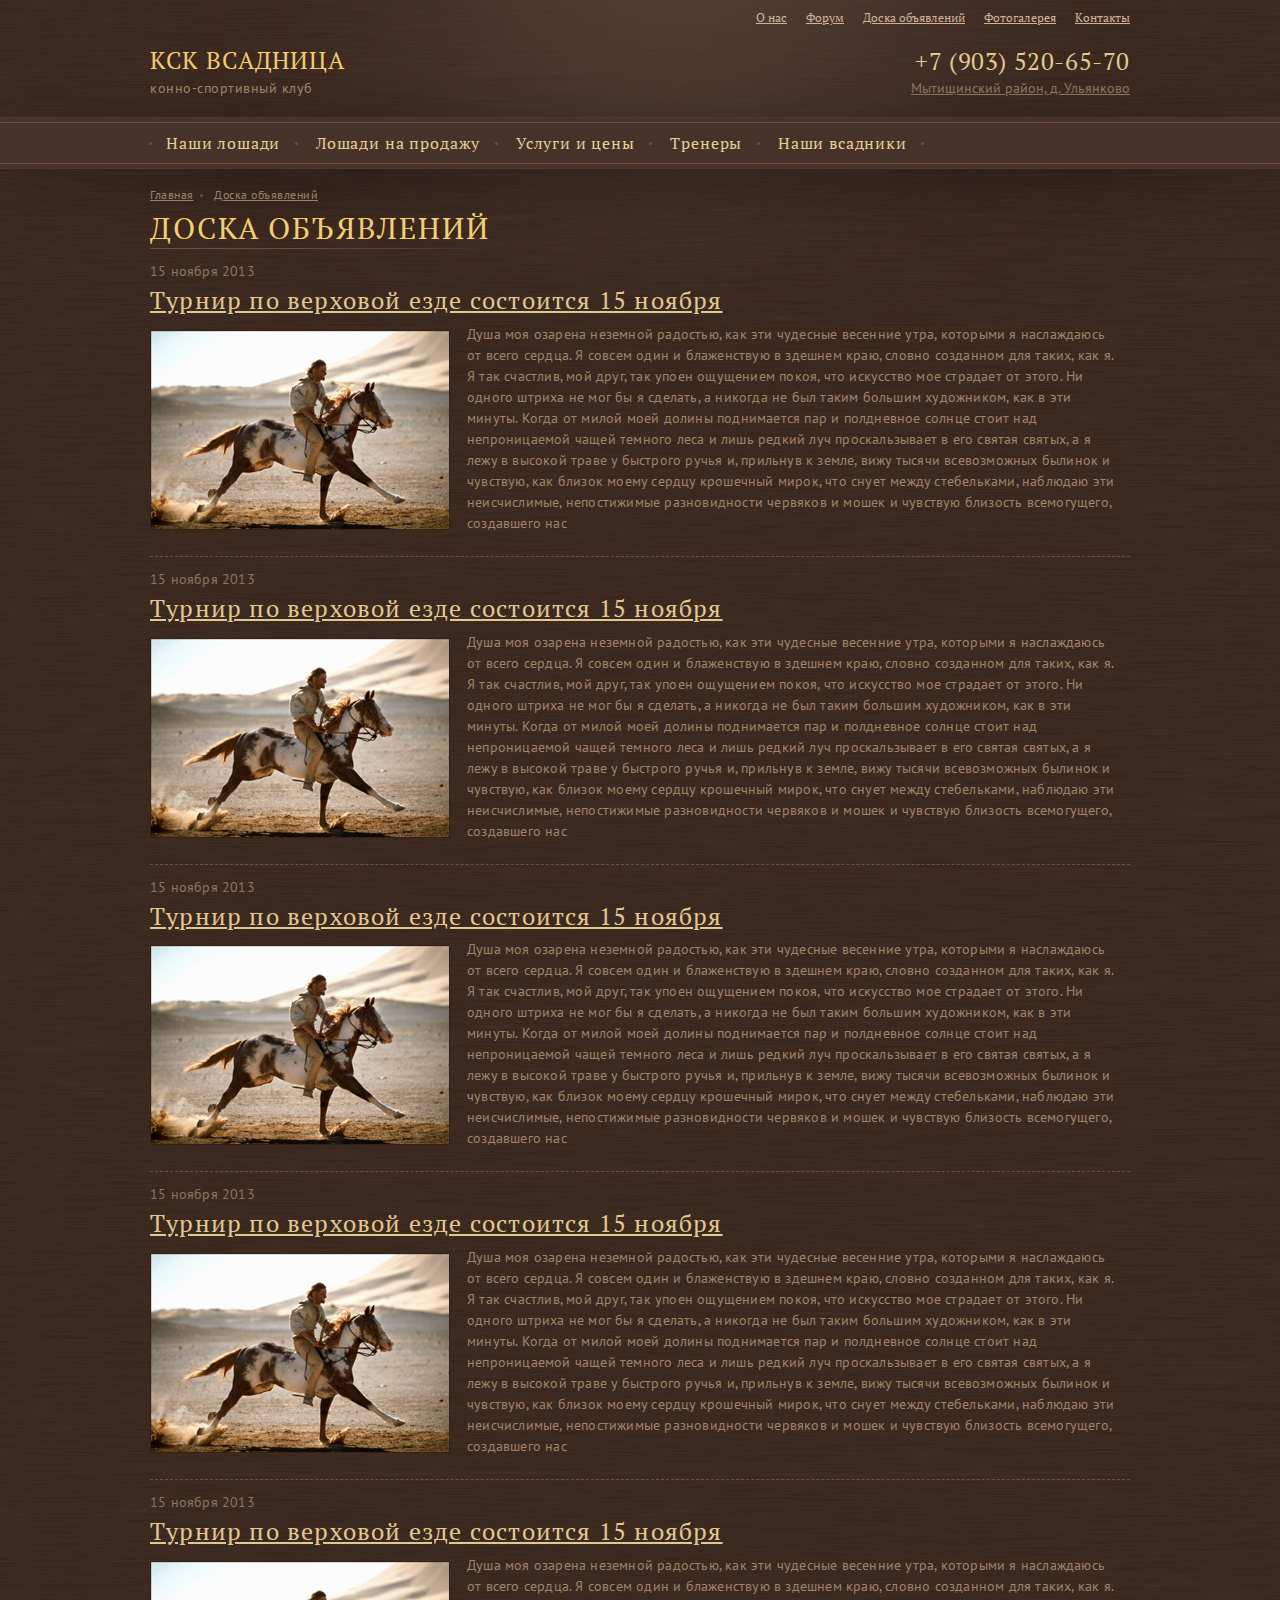
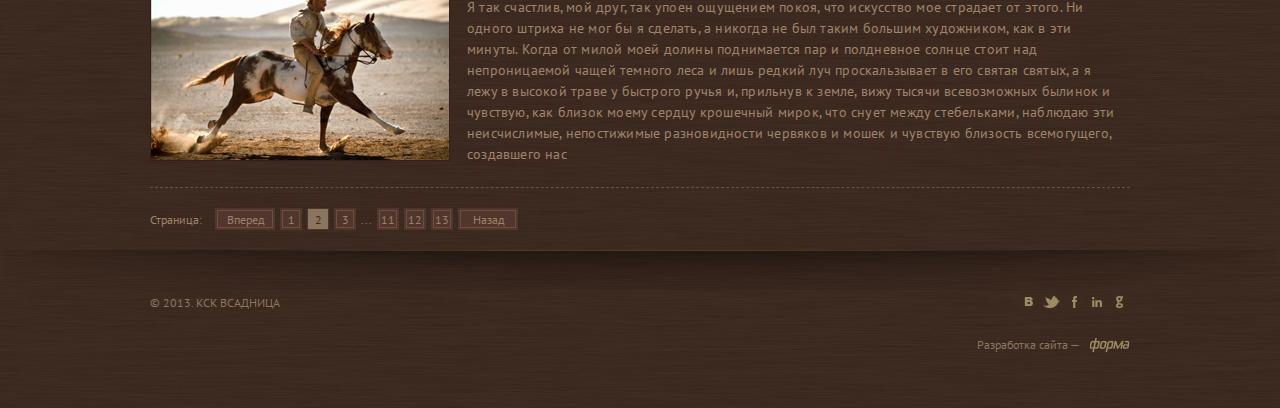
<file: news.html>
<!doctype html>
<!--[if lte IE 8]><html class="lteie8"><![endif]-->
<!--[if gt IE 8]><!--><html><!--<![endif]-->
<head>
	<meta charset="utf-8">
	<title>Template</title>
	<meta name="viewport" content="initial-scale=1"/>
	<link rel="stylesheet" media="screen" href="css/screen.css" >
	<link href='http://fonts.googleapis.com/css?family=PT+Serif:400,700,400italic|PT+Sans:400,400italic,700&subset=cyrillic-ext,cyrillic,latin' rel='stylesheet' type='text/css'>
	<!--[if IE]><script src="js/html5shiv.js"></script><![endif]-->
	<script src="js/jquery.js"></script>
	<script src="js/cycle.js"></script>
	<script src="js/jquery.cycle2.carousel.js"></script>
	<script src="js/common.js"></script>
</head>
<body>
<!-- BEGIN wrapsite  -->
<div class="wrapsite">
	<!-- BEGIN .header -->
	<header class="header">
		<div class="header__left">
			<h5 class="title-top">Кск всадница</h5>
			<p class="content-text">конно-спортивный клуб</p>
		</div>
		<div class="header__right">
			<menu class="menu-top">
				<li class="menu-top__item"><a href="#">О нас</a></li>
				<li class="menu-top__item"><a href="#">Форум</a></li>
				<li class="menu-top__item"><a href="#">Доска объявлений</a></li>
				<li class="menu-top__item"><a href="#">Фотогалерея</a></li>
				<li class="menu-top__item"><a href="#">Контакты</a></li>
			</menu> 
			<div class="header__phone title-top">+7 (903) 520-65-70</div>
			<a  class="header__address content-text" href="#">Мытищинский район, д. Ульянково</a>
		</div>
	</header>
	<!-- END .header -->
	<!-- BEGIN .menu -->
	<div class="menu-l">
		<ul class="menu">
			<li class="menu__item"><a href="#">Наши лошади</a></li>
			<li class="menu__item"><a href="#">Лошади на продажу</a></li>
			<li class="menu__item"><a href="#">Услуги и цены</a></li>
			<li class="menu__item"><a href="#">Тренеры</a></li>
			<li class="menu__item"><a href="#">Наши всадники</a></li>
			<li class="shadow"></li>
		</ul>
	</div>
	<!-- END .menu -->
	<!-- BEGIN .container -->
	<div class="container">
		<ul class="breadcrumbs">
			<li><a href="#">Главная</a></li>
			<li><a href="#">Доска объявлений</a></li>
		</ul>
		<h3 class="title-l">Доска объявлений<div class="line"></div></h3>
		<div class="article article_board">
			<div class="date">15 ноября 2013</div>
			<a class="title-article" href="#">Турнир по верховой езде состоится 15 ноября</a>
			<div class="article__img"><img src="img/arr1.png" alt="img"></div>
			<p>Душа моя озарена неземной радостью, как эти чудесные весенние утра, которыми я наслаждаюсь от всего сердца. Я совсем один и блаженствую в здешнем краю, словно созданном для таких, как я. Я так счастлив, мой друг, так упоен ощущением покоя, что искусство мое страдает от этого. Ни одного штриха не мог бы я сделать, а никогда не был таким большим художником, как в эти минуты. 
			Когда от милой моей долины поднимается пар и полдневное солнце стоит над непроницаемой чащей темного леса и лишь редкий луч проскальзывает в его святая святых, а я лежу в высокой траве у быстрого ручья и, прильнув к земле, вижу тысячи всевозможных былинок и чувствую, как близок моему сердцу крошечный мирок, что снует между стебельками, наблюдаю эти неисчислимые, непостижимые разновидности червяков и мошек и чувствую близость всемогущего, создавшего нас </p>
		</div>
		<div class="article article_board">
			<div class="date">15 ноября 2013</div>
			<a class="title-article" href="#">Турнир по верховой езде состоится 15 ноября</a>
			<div class="article__img"><img src="img/arr1.png" alt="img"></div>
			<p>Душа моя озарена неземной радостью, как эти чудесные весенние утра, которыми я наслаждаюсь от всего сердца. Я совсем один и блаженствую в здешнем краю, словно созданном для таких, как я. Я так счастлив, мой друг, так упоен ощущением покоя, что искусство мое страдает от этого. Ни одного штриха не мог бы я сделать, а никогда не был таким большим художником, как в эти минуты. 
			Когда от милой моей долины поднимается пар и полдневное солнце стоит над непроницаемой чащей темного леса и лишь редкий луч проскальзывает в его святая святых, а я лежу в высокой траве у быстрого ручья и, прильнув к земле, вижу тысячи всевозможных былинок и чувствую, как близок моему сердцу крошечный мирок, что снует между стебельками, наблюдаю эти неисчислимые, непостижимые разновидности червяков и мошек и чувствую близость всемогущего, создавшего нас </p>
		</div>
		<div class="article article_board">
			<div class="date">15 ноября 2013</div>
			<a class="title-article" href="#">Турнир по верховой езде состоится 15 ноября</a>
			<div class="article__img"><img src="img/arr1.png" alt="img"></div>
			<p>Душа моя озарена неземной радостью, как эти чудесные весенние утра, которыми я наслаждаюсь от всего сердца. Я совсем один и блаженствую в здешнем краю, словно созданном для таких, как я. Я так счастлив, мой друг, так упоен ощущением покоя, что искусство мое страдает от этого. Ни одного штриха не мог бы я сделать, а никогда не был таким большим художником, как в эти минуты. 
			Когда от милой моей долины поднимается пар и полдневное солнце стоит над непроницаемой чащей темного леса и лишь редкий луч проскальзывает в его святая святых, а я лежу в высокой траве у быстрого ручья и, прильнув к земле, вижу тысячи всевозможных былинок и чувствую, как близок моему сердцу крошечный мирок, что снует между стебельками, наблюдаю эти неисчислимые, непостижимые разновидности червяков и мошек и чувствую близость всемогущего, создавшего нас </p>
		</div>
		<div class="article article_board">
			<div class="date">15 ноября 2013</div>
			<a class="title-article" href="#">Турнир по верховой езде состоится 15 ноября</a>
			<div class="article__img"><img src="img/arr1.png" alt="img"></div>
			<p>Душа моя озарена неземной радостью, как эти чудесные весенние утра, которыми я наслаждаюсь от всего сердца. Я совсем один и блаженствую в здешнем краю, словно созданном для таких, как я. Я так счастлив, мой друг, так упоен ощущением покоя, что искусство мое страдает от этого. Ни одного штриха не мог бы я сделать, а никогда не был таким большим художником, как в эти минуты. 
			Когда от милой моей долины поднимается пар и полдневное солнце стоит над непроницаемой чащей темного леса и лишь редкий луч проскальзывает в его святая святых, а я лежу в высокой траве у быстрого ручья и, прильнув к земле, вижу тысячи всевозможных былинок и чувствую, как близок моему сердцу крошечный мирок, что снует между стебельками, наблюдаю эти неисчислимые, непостижимые разновидности червяков и мошек и чувствую близость всемогущего, создавшего нас </p>
		</div>
		<div class="article article_board">
			<div class="date">15 ноября 2013</div>
			<a class="title-article" href="#">Турнир по верховой езде состоится 15 ноября</a>
			<div class="article__img"><img src="img/arr1.png" alt="img"></div>
			<p>Душа моя озарена неземной радостью, как эти чудесные весенние утра, которыми я наслаждаюсь от всего сердца. Я совсем один и блаженствую в здешнем краю, словно созданном для таких, как я. Я так счастлив, мой друг, так упоен ощущением покоя, что искусство мое страдает от этого. Ни одного штриха не мог бы я сделать, а никогда не был таким большим художником, как в эти минуты. 
			Когда от милой моей долины поднимается пар и полдневное солнце стоит над непроницаемой чащей темного леса и лишь редкий луч проскальзывает в его святая святых, а я лежу в высокой траве у быстрого ручья и, прильнув к земле, вижу тысячи всевозможных былинок и чувствую, как близок моему сердцу крошечный мирок, что снует между стебельками, наблюдаю эти неисчислимые, непостижимые разновидности червяков и мошек и чувствую близость всемогущего, создавшего нас </p>
		</div>
		<ul class="pagination">
			<li>Страница:</li>
			<li><a class="btn-pg btn-pg_pn" href="#"><span>Вперед</span></a></li>
			<li><a class="btn-pg" href="#"><span>1</span></a></li>
			<li><a class="btn-pg is-active" href="#"><span>2</span></a></li>
			<li><a class="btn-pg" href="#"><span>3</span></a></li>
			<li>...</li>
			<li><a class="btn-pg" href="#"><span>11</span></a></li>
			<li><a class="btn-pg" href="#"><span>12</span></a></li>
			<li><a class="btn-pg" href="#"><span>13</span></a></li>
			<li><a class="btn-pg btn-pg_pn" href="#"><span>Назад</span></a></li>
		</ul>
	</div>
	<!-- END .container -->
	<!-- BEGIN .footer -->
	<footer class="footer">
		<div class="block-shadow">
			<div class="shadow"></div>
			<div class="line"></div>
		</div>
		<div class="footer__copy">© 2013. кск всадница</div>
		<div class="footer__right">
			<ul class="soc">
				<li><a class="vk" href="#"></a></li>
				<li><a class="tw" href="#"></a></li>
				<li><a class="f" href="#"></a></li>
				<li><a class="in" href="#"></a></li>
				<li><a class="g" href="#"></a></li>
			</ul>
			<div class="development">Разработка сайта — <a href="#"></a></div>
		</div>
	</footer>
	<!-- END .footer -->
</div>
<!-- END wrapsite  -->
</body>
</html>
</file>
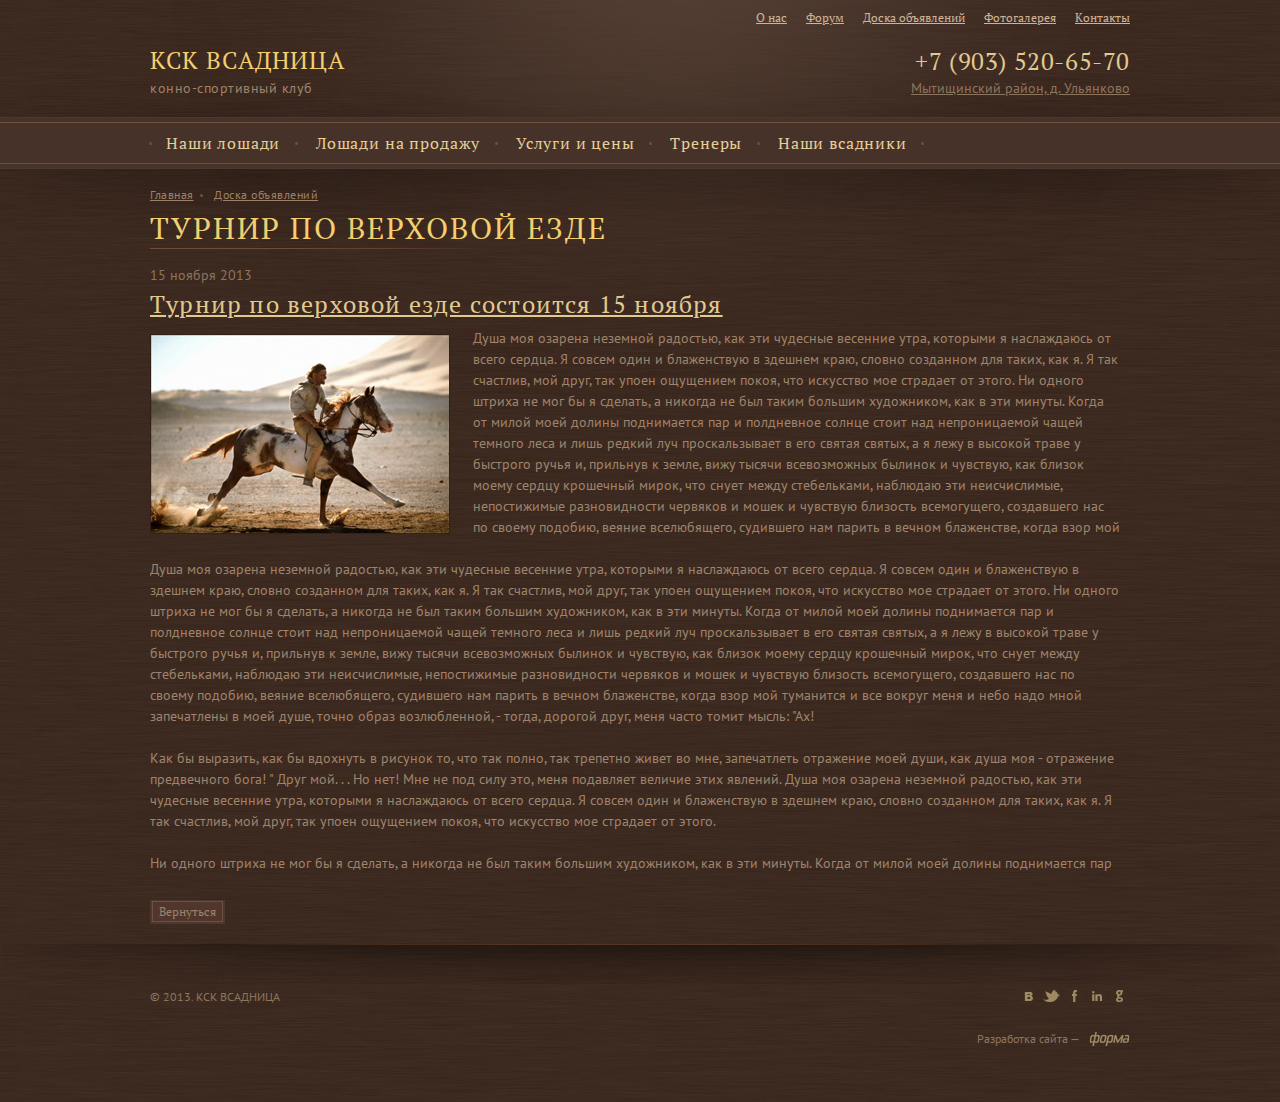
<file: news1.html>
<!doctype html>
<!--[if lte IE 8]><html class="lteie8"><![endif]-->
<!--[if gt IE 8]><!--><html><!--<![endif]-->
<head>
	<meta charset="utf-8">
	<title>Template</title>
	<meta name="viewport" content="initial-scale=1"/>
	<link rel="stylesheet" media="screen" href="css/screen.css" >
	<link href='http://fonts.googleapis.com/css?family=PT+Serif:400,700,400italic|PT+Sans:400,400italic,700&subset=cyrillic-ext,cyrillic,latin' rel='stylesheet' type='text/css'>
	<!--[if IE]><script src="js/html5shiv.js"></script><![endif]-->
	<script src="js/jquery.js"></script>
	<script src="js/cycle.js"></script>
	<script src="js/jquery.cycle2.carousel.js"></script>
	<script src="js/common.js"></script>
</head>
<body>
<!-- BEGIN wrapsite  -->
<div class="wrapsite">
	<!-- BEGIN .header -->
	<header class="header">
		<div class="header__left">
			<h5 class="title-top">Кск всадница</h5>
			<p class="content-text">конно-спортивный клуб</p>
		</div>
		<div class="header__right">
			<menu class="menu-top">
				<li class="menu-top__item"><a href="#">О нас</a></li>
				<li class="menu-top__item"><a href="#">Форум</a></li>
				<li class="menu-top__item"><a href="#">Доска объявлений</a></li>
				<li class="menu-top__item"><a href="#">Фотогалерея</a></li>
				<li class="menu-top__item"><a href="#">Контакты</a></li>
			</menu> 
			<div class="header__phone title-top">+7 (903) 520-65-70</div>
			<a  class="header__address content-text" href="#">Мытищинский район, д. Ульянково</a>
		</div>
	</header>
	<!-- END .header -->
	<!-- BEGIN .menu -->
	<div class="menu-l">
		<ul class="menu">
			<li class="menu__item"><a href="#">Наши лошади</a></li>
			<li class="menu__item"><a href="#">Лошади на продажу</a></li>
			<li class="menu__item"><a href="#">Услуги и цены</a></li>
			<li class="menu__item"><a href="#">Тренеры</a></li>
			<li class="menu__item"><a href="#">Наши всадники</a></li>
			<li class="shadow"></li>
		</ul>
	</div>
	<!-- END .menu -->
	<!-- BEGIN .container -->
	<div class="container">
		<ul class="breadcrumbs">
			<li><a href="#">Главная</a></li>
			<li><a href="#">Доска объявлений</a></li>
		</ul>
		<h3 class="title-l">Турнир по верховой езде<div class="line"></div></h3>
		<div class="date date_doings">15 ноября 2013</div>
		<a class="title-article" href="#">Турнир по верховой езде состоится 15 ноября</a>
		<div class="article article_mod content-text">
			<div class="article__img"><img src="img/arr1.png" alt="img"></div>
			<p>Душа моя озарена неземной радостью, как эти чудесные весенние утра, которыми я наслаждаюсь от всего сердца. Я совсем один и блаженствую в здешнем краю, словно созданном для таких, как я. Я так счастлив, мой друг, так упоен ощущением покоя, что искусство мое страдает от этого. Ни одного штриха не мог бы я сделать, а никогда не был таким большим художником, как в эти минуты. 
			Когда от милой моей долины поднимается пар и полдневное солнце стоит над непроницаемой чащей темного леса и лишь редкий луч проскальзывает в его святая святых, а я лежу в высокой траве у быстрого ручья и, прильнув к земле, вижу тысячи всевозможных былинок и чувствую, как близок моему сердцу крошечный мирок, что снует между стебельками, наблюдаю эти неисчислимые, непостижимые разновидности червяков и мошек и чувствую близость всемогущего, создавшего нас по своему подобию, веяние вселюбящего, судившего нам парить в вечном блаженстве, когда взор мой </p>
			<br>
			<p>Душа моя озарена неземной радостью, как эти чудесные весенние утра, которыми я наслаждаюсь от всего сердца. Я совсем один и блаженствую в здешнем краю, словно созданном для таких, как я. Я так счастлив, мой друг, так упоен ощущением покоя, что искусство мое страдает от этого. Ни одного штриха не мог бы я сделать, а никогда не был таким большим художником, как в эти минуты. 
			Когда от милой моей долины поднимается пар и полдневное солнце стоит над непроницаемой чащей темного леса и лишь редкий луч проскальзывает в его святая святых, а я лежу в высокой траве у быстрого ручья и, прильнув к земле, вижу тысячи всевозможных былинок и чувствую, как близок моему сердцу крошечный мирок, что снует между стебельками, наблюдаю эти неисчислимые, непостижимые разновидности червяков и мошек и чувствую близость всемогущего, создавшего нас по своему подобию, веяние вселюбящего, судившего нам парить в вечном блаженстве, когда взор мой туманится и все вокруг меня и небо надо мной запечатлены в моей душе, точно образ возлюбленной, - тогда, дорогой друг, меня часто томит мысль: "Ах!</p>
			<br>
			<p>Как бы выразить, как бы вдохнуть в рисунок то, что так полно, так трепетно живет во мне, запечатлеть отражение моей души, как душа моя - отражение предвечного бога! " Друг мой. . . Но нет! Мне не под силу это, меня подавляет величие этих явлений. Душа моя озарена неземной радостью, как эти чудесные весенние утра, которыми я наслаждаюсь от всего сердца. Я совсем один и блаженствую в здешнем краю, словно созданном для таких, как я. Я так счастлив, мой друг, так упоен ощущением покоя, что искусство мое страдает от этого.</p>
			<br>
			<p>Ни одного штриха не мог бы я сделать, а никогда не был таким большим художником, как в эти минуты. Когда от милой моей долины поднимается пар</p>
		</div>
		<a class="btn-pg" href="#"><span>Вернуться</span></a>
	</div>
	<!-- END .container -->
	<!-- BEGIN .footer -->
	<footer class="footer">
		<div class="block-shadow">
			<div class="shadow"></div>
			<div class="line"></div>
		</div>
		<div class="footer__copy">© 2013. кск всадница</div>
		<div class="footer__right">
			<ul class="soc">
				<li><a class="vk" href="#"></a></li>
				<li><a class="tw" href="#"></a></li>
				<li><a class="f" href="#"></a></li>
				<li><a class="in" href="#"></a></li>
				<li><a class="g" href="#"></a></li>
			</ul>
			<div class="development">Разработка сайта — <a href="#"></a></div>
		</div>
	</footer>
	<!-- END .footer -->
</div>
<!-- END wrapsite  -->
</body>
</html>
</file>
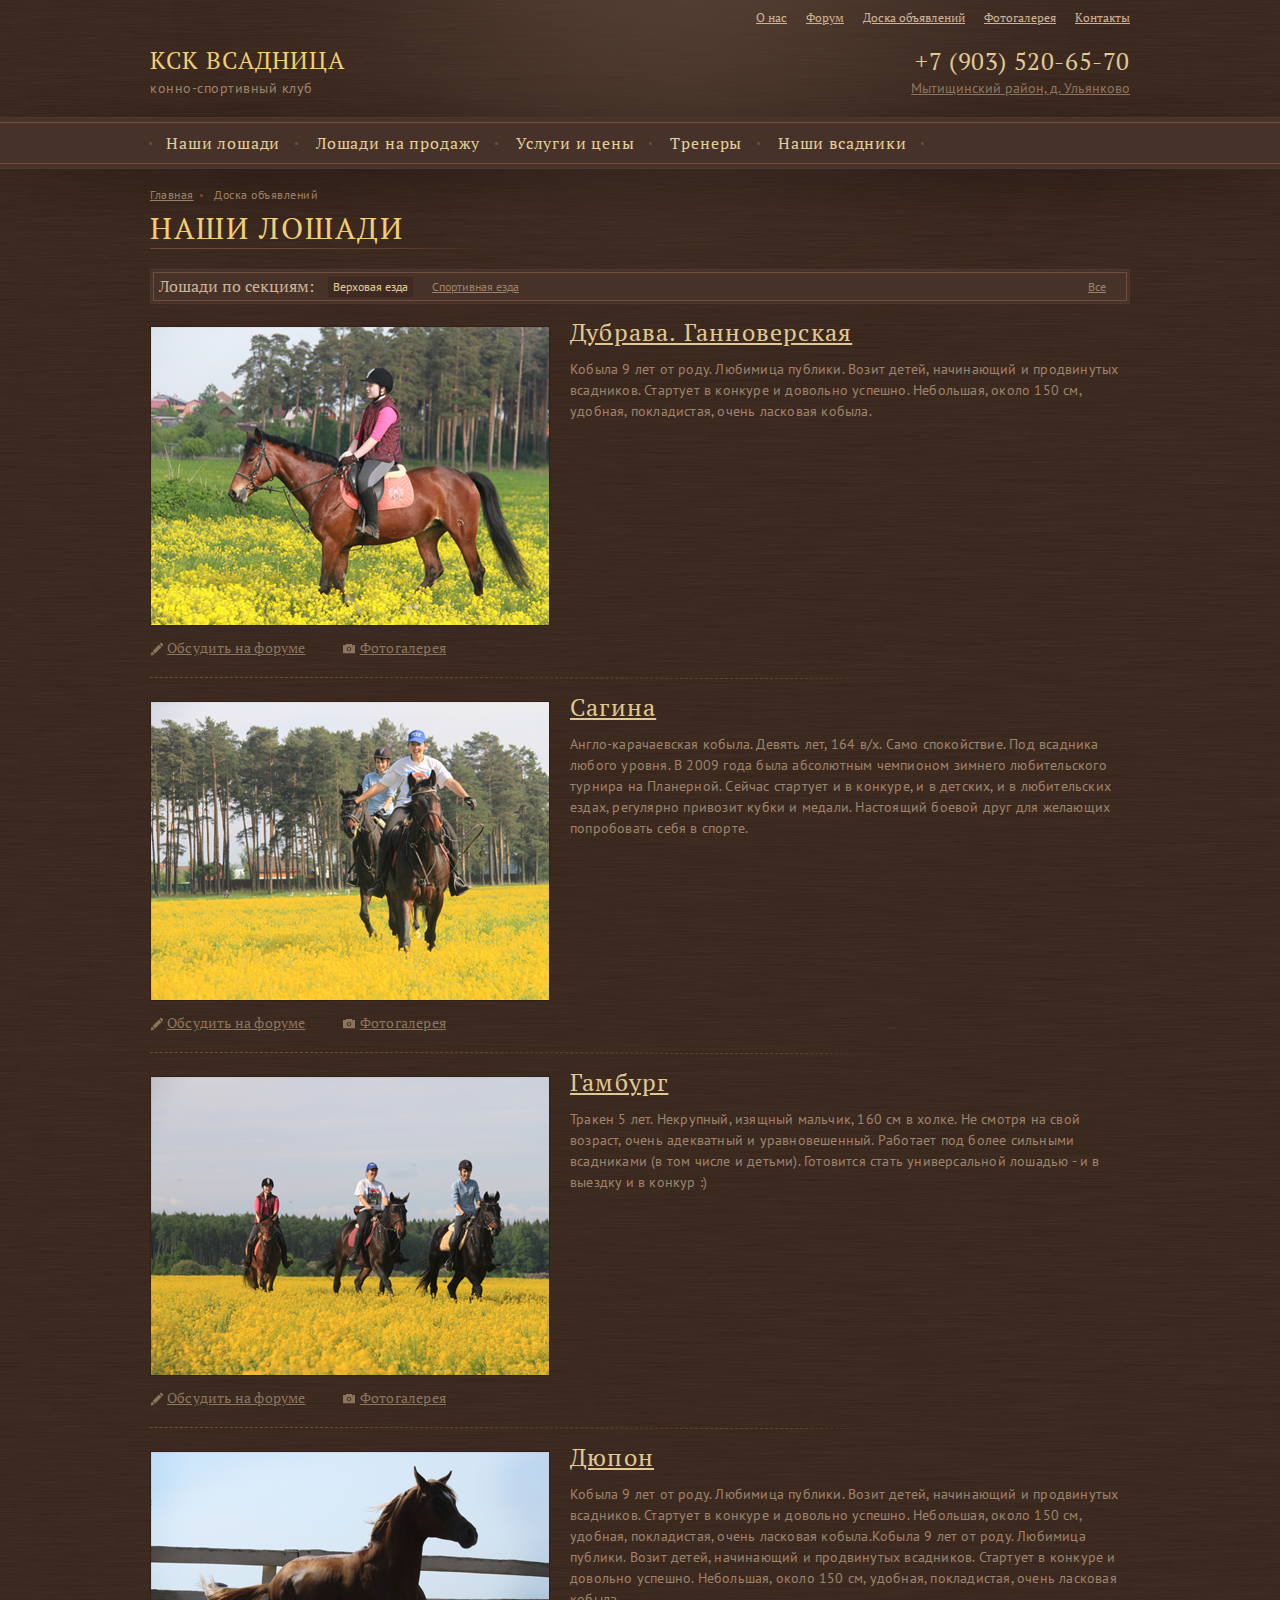
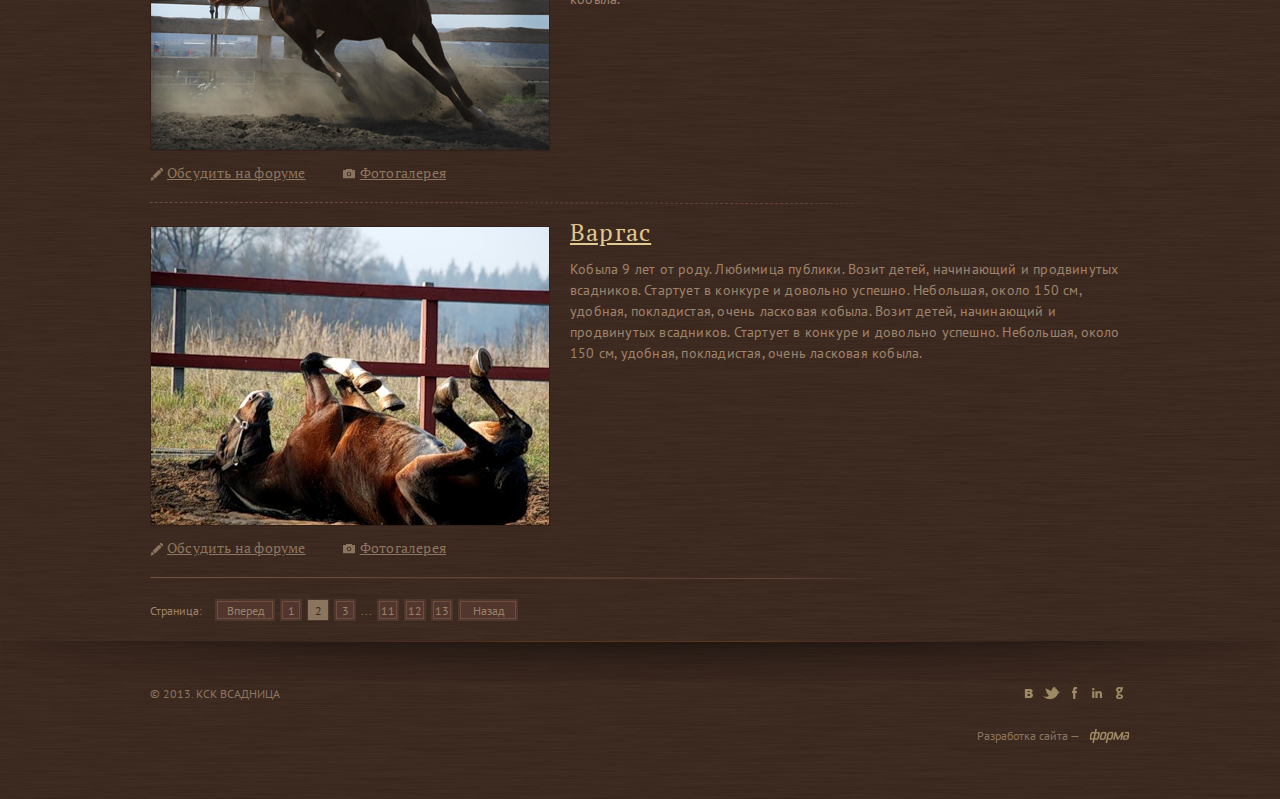
<file: our-horses.html>
<!doctype html>
<!--[if lte IE 8]><html class="lteie8"><![endif]-->
<!--[if gt IE 8]><!--><html><!--<![endif]-->
<head>
	<meta charset="utf-8">
	<title>Template</title>
	<meta name="viewport" content="initial-scale=1"/>
	<link rel="stylesheet" media="screen" href="css/screen.css" >
	<link href='http://fonts.googleapis.com/css?family=PT+Serif:400,700,400italic|PT+Sans:400,400italic,700&subset=cyrillic-ext,cyrillic,latin' rel='stylesheet' type='text/css'>
	<!--[if IE]><script src="js/html5shiv.js"></script><![endif]-->
	<script src="js/jquery.js"></script>
	<script src="js/cycle.js"></script>
	<script src="js/jquery.cycle2.carousel.js"></script>
	<script src="js/common.js"></script>
</head>
<body>
<!-- BEGIN wrapsite  -->
<div class="wrapsite">
	<!-- BEGIN .header -->
	<header class="header">
		<div class="header__left">
			<h5 class="title-top">Кск всадница</h5>
			<p class="content-text">конно-спортивный клуб</p>
		</div>
		<div class="header__right">
			<menu class="menu-top">
				<li class="menu-top__item"><a href="#">О нас</a></li>
				<li class="menu-top__item"><a href="#">Форум</a></li>
				<li class="menu-top__item"><a href="#">Доска объявлений</a></li>
				<li class="menu-top__item"><a href="#">Фотогалерея</a></li>
				<li class="menu-top__item"><a href="#">Контакты</a></li>
			</menu> 
			<div class="header__phone title-top">+7 (903) 520-65-70</div>
			<a  class="header__address content-text" href="#">Мытищинский район, д. Ульянково</a>
		</div>
	</header>
	<!-- END .header -->
	<!-- BEGIN .menu -->
	<div class="menu-l">
		<ul class="menu">
			<li class="menu__item"><a href="#">Наши лошади</a></li>
			<li class="menu__item"><a href="#">Лошади на продажу</a></li>
			<li class="menu__item"><a href="#">Услуги и цены</a></li>
			<li class="menu__item"><a href="#">Тренеры</a></li>
			<li class="menu__item"><a href="#">Наши всадники</a></li>
			<li class="shadow"></li>
		</ul>
	</div>
	<!-- END .menu -->
	<!-- BEGIN .container -->
	<div class="container">
		<ul class="breadcrumbs">
			<li><a href="#">Главная</a></li>
			<li>Доска объявлений</li>
		</ul>
		<h3 class="title-l">Наши лошади<div class="line"></div></h3>
		<div class="filter">
			<div class="filter__row">
				<h3 class="filter__title">Лошади по секциям:</h3>
				<a class="filter__item is-active" href="#">Верховая езда</a>
				<a class="filter__item" href="#">Спортивная езда</a>
				<a class="filter__item filter__item_right" href="#">Все</a>
			</div>
		</div>
		<div class="description">
			<div class="article">
				<div class="article__field">
					<div class="article__img"><img src="img/arr10.png" alt="img"></div>
					<a class="title-article" href="#">Дубрава. Ганноверская</a>
					<p>Кобыла 9 лет от роду. Любимица публики. Возит детей, начинающий и продвинутых всадников. Стартует в конкуре и довольно успешно. Небольшая, около 150 см, удобная, покладистая, очень ласковая кобыла.</p>
				</div>
				<a class="soc-link soc-link_dis" href="#"><i></i>Обсудить на форуме</a>
				<a class="soc-link soc-link_fot" href="#"><i></i>Фотогалерея</a>
				<div class="line"></div>
			</div>
			<div class="article">
				<div class="article__field">
					<div class="article__img"><img src="img/arr11.png" alt="img"></div>
					<a class="title-article" href="#">Сагина</a>
					<p>Англо-карачаевская кобыла. Девять лет, 164 в/х. Само спокойствие. Под всадника любого уровня. В 2009 года была абсолютным чемпионом зимнего любительского турнира на Планерной.  Сейчас стартует и в конкуре, и в детских, и в любительских  ездах, регулярно привозит кубки и медали. Настоящий боевой друг для желающих попробовать себя в спорте.</p>
				</div>
				<a class="soc-link soc-link_dis" href="#"><i></i>Обсудить на форуме</a>
				<a class="soc-link soc-link_fot" href="#"><i></i>Фотогалерея</a>
				<div class="line"></div>
			</div>
			<div class="article">
				<div class="article__field">
					<div class="article__img"><img src="img/arr12.png" alt="img"></div>
					<a class="title-article" href="#">Гамбург</a>
					<p>Тракен 5 лет. Некрупный, изящный мальчик, 160 см в холке. Не смотря на свой возраст, очень адекватный и уравновешенный. Работает под более сильными всадниками (в том числе и детьми). Готовится стать универсальной лошадью - и в выездку и в конкур :)</p>
				</div>
				<a class="soc-link soc-link_dis" href="#"><i></i>Обсудить на форуме</a>
				<a class="soc-link soc-link_fot" href="#"><i></i>Фотогалерея</a>
				<div class="line"></div>
			</div>
			<div class="article">
				<div class="article__field">
					<div class="article__img"><img src="img/arr13.png" alt="img"></div>
					<a class="title-article" href="#">Дюпон</a>
					<p>Кобыла 9 лет от роду. Любимица публики. Возит детей, начинающий и продвинутых всадников. Стартует в конкуре и довольно успешно. Небольшая, около 150 см, удобная, покладистая, очень ласковая кобыла.Кобыла 9 лет от роду. Любимица публики. Возит детей, начинающий и продвинутых всадников. Стартует в конкуре и довольно успешно. Небольшая, около 150 см, удобная, покладистая, очень ласковая кобыла.</p>
				</div>
				<a class="soc-link soc-link_dis" href="#"><i></i>Обсудить на форуме</a>
				<a class="soc-link soc-link_fot" href="#"><i></i>Фотогалерея</a>
				<div class="line"></div>
			</div>
			<div class="article">
				<div class="article__field">
					<div class="article__img"><img src="img/arr14.png" alt="img"></div>
					<a class="title-article" href="#">Варгас</a>
					<p>Кобыла 9 лет от роду. Любимица публики. Возит детей, начинающий и продвинутых всадников. Стартует в конкуре и довольно успешно. Небольшая, около 150 см, удобная, покладистая, очень ласковая кобыла. Возит детей, начинающий и продвинутых всадников. Стартует в конкуре и довольно успешно. Небольшая, около 150 см, удобная, покладистая, очень ласковая кобыла.</p>
				</div>
				<a class="soc-link soc-link_dis" href="#"><i></i>Обсудить на форуме</a>
				<a class="soc-link soc-link_fot" href="#"><i></i>Фотогалерея</a>
				<div class="line line_mod"></div>
			</div>
		</div>
		<ul class="pagination">
			<li>Страница:</li>
			<li><a class="btn-pg btn-pg_pn" href="#"><span>Вперед</span></a></li>
			<li><a class="btn-pg" href="#"><span>1</span></a></li>
			<li><a class="btn-pg is-active" href="#"><span>2</span></a></li>
			<li><a class="btn-pg" href="#"><span>3</span></a></li>
			<li>...</li>
			<li><a class="btn-pg" href="#"><span>11</span></a></li>
			<li><a class="btn-pg" href="#"><span>12</span></a></li>
			<li><a class="btn-pg" href="#"><span>13</span></a></li>
			<li><a class="btn-pg btn-pg_pn" href="#"><span>Назад</span></a></li>
		</ul>
	</div>
	<!-- END .container -->
	<!-- BEGIN .footer -->
	<footer class="footer">
		<div class="block-shadow">
			<div class="shadow"></div>
			<div class="line"></div>
		</div>
		<div class="footer__copy">© 2013. кск всадница</div>
		<div class="footer__right">
			<ul class="soc">
				<li><a class="vk" href="#"></a></li>
				<li><a class="tw" href="#"></a></li>
				<li><a class="f" href="#"></a></li>
				<li><a class="in" href="#"></a></li>
				<li><a class="g" href="#"></a></li>
			</ul>
			<div class="development">Разработка сайта — <a href="#"></a></div>
		</div>
	</footer>
	<!-- END .footer -->
</div>
<!-- END wrapsite  -->
</body>
</html>
</file>
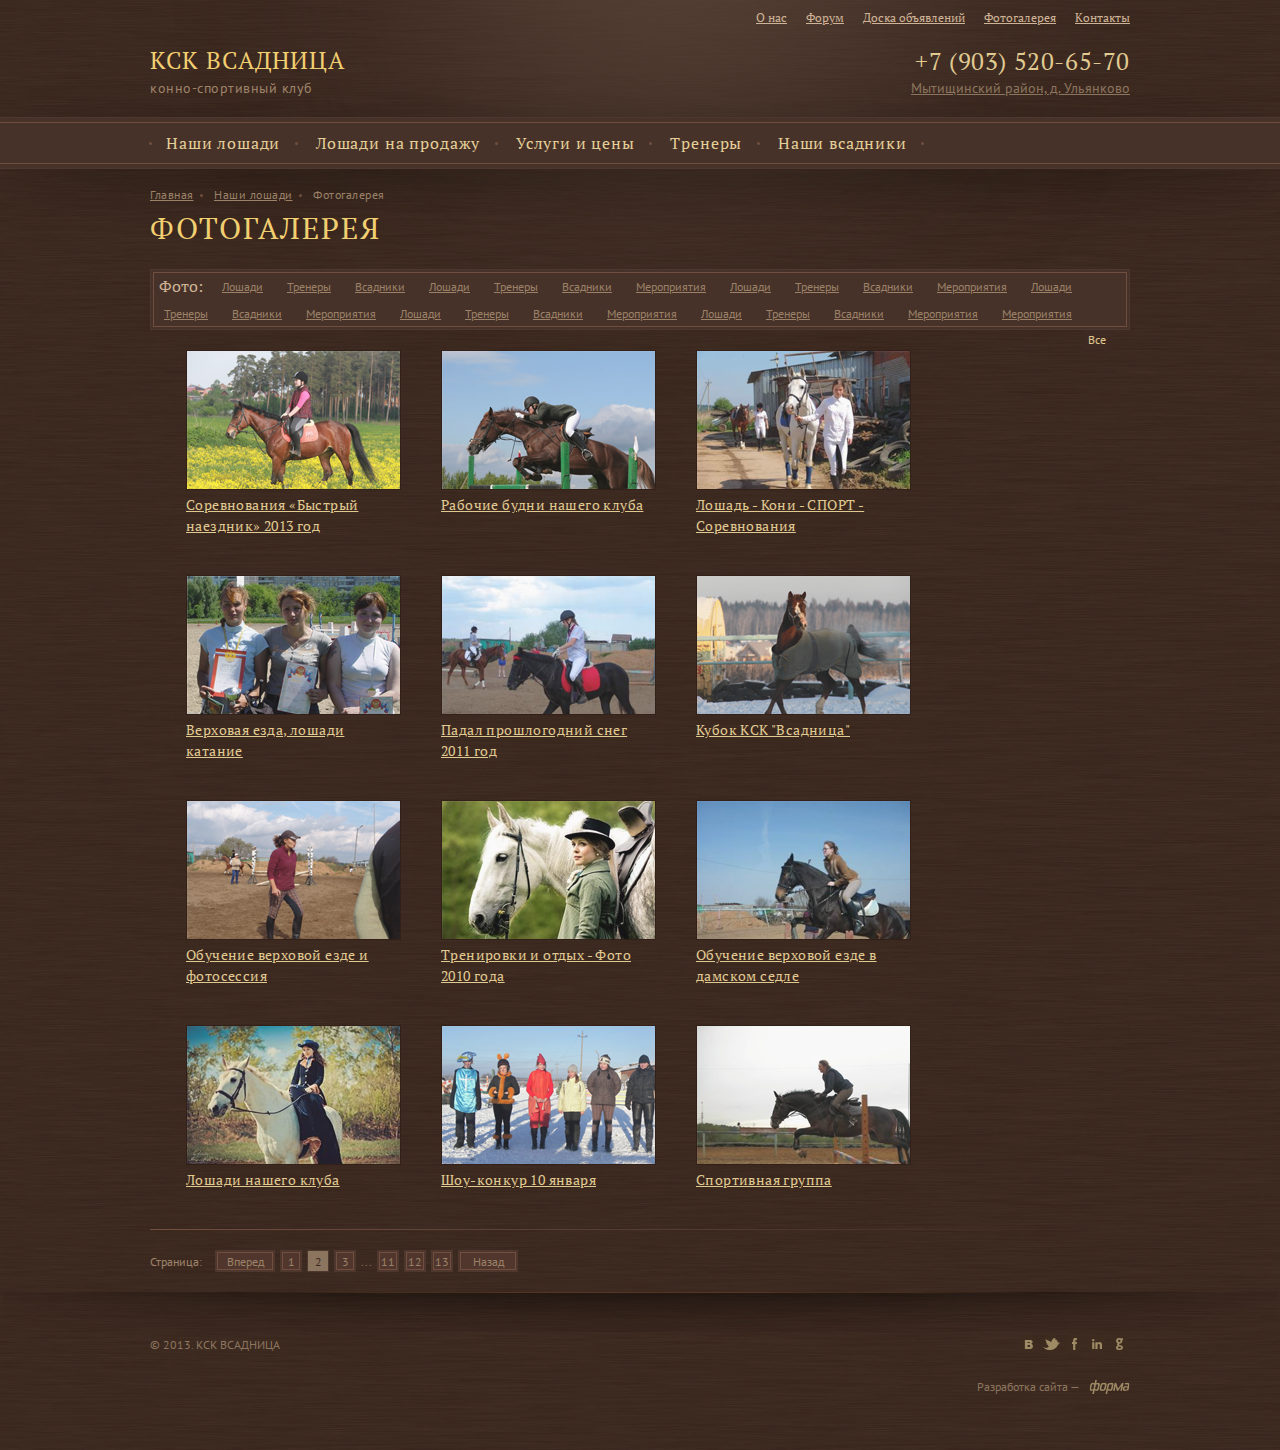
<file: photo.html>
<!doctype html>
<!--[if lte IE 8]><html class="lteie8"><![endif]-->
<!--[if gt IE 8]><!--><html><!--<![endif]-->
<head>
	<meta charset="utf-8">
	<title>Template</title>
	<meta name="viewport" content="initial-scale=1"/>
	<link rel="stylesheet" media="screen" href="css/screen.css" >
	<link href='http://fonts.googleapis.com/css?family=PT+Serif:400,700,400italic|PT+Sans:400,400italic,700&subset=cyrillic-ext,cyrillic,latin' rel='stylesheet' type='text/css'>
	<!--[if IE]><script src="js/html5shiv.js"></script><![endif]-->
	<script src="js/jquery.js"></script>
	<script src="js/cycle.js"></script>
	<script src="js/jquery.cycle2.carousel.js"></script>
	<script src="js/jquery.fancybox.js"></script>
	<script src="js/common.js"></script>
</head>
<body>
<!-- BEGIN wrapsite  -->
<div class="wrapsite">
	<!-- BEGIN .header -->
	<header class="header">
		<div class="header__left">
			<h5 class="title-top">Кск всадница</h5>
			<p class="content-text">конно-спортивный клуб</p>
		</div>
		<div class="header__right">
			<menu class="menu-top">
				<li class="menu-top__item"><a href="#">О нас</a></li>
				<li class="menu-top__item"><a href="#">Форум</a></li>
				<li class="menu-top__item"><a href="#">Доска объявлений</a></li>
				<li class="menu-top__item"><a href="#">Фотогалерея</a></li>
				<li class="menu-top__item"><a href="#">Контакты</a></li>
			</menu> 
			<div class="header__phone title-top">+7 (903) 520-65-70</div>
			<a  class="header__address content-text" href="#">Мытищинский район, д. Ульянково</a>
		</div>
	</header>
	<!-- END .header -->
	<!-- BEGIN .menu -->
	<div class="menu-l">
		<ul class="menu">
			<li class="menu__item"><a href="#">Наши лошади</a></li>
			<li class="menu__item"><a href="#">Лошади на продажу</a></li>
			<li class="menu__item"><a href="#">Услуги и цены</a></li>
			<li class="menu__item"><a href="#">Тренеры</a></li>
			<li class="menu__item"><a href="#">Наши всадники</a></li>
			<li class="shadow"></li>
		</ul>
	</div>
	<!-- END .menu -->
	<!-- BEGIN .container -->
	<div class="container container__mod">
		<ul class="breadcrumbs">
			<li><a href="#">Главная</a></li>
			<li><a href="#">Наши лошади</a></li>
			<li>Фотогалерея</li>
		</ul>
		<h3 class="title-l">Фотогалерея</h3>
			<div class="filter">
				<div class="filter__row">
					<h3 class="filter__title">Фото:</h3>
					<a class="filter__item" href="#">Лошади</a>
					<a class="filter__item" href="#">Тренеры</a>
					<a class="filter__item" href="#">Всадники</a>
					<a class="filter__item" href="#">Лошади</a>
					<a class="filter__item" href="#">Тренеры</a>
					<a class="filter__item" href="#">Всадники</a>
					<a class="filter__item" href="#">Мероприятия</a>
					<a class="filter__item" href="#">Лошади</a>
					<a class="filter__item" href="#">Тренеры</a>
					<a class="filter__item" href="#">Всадники</a>
					<a class="filter__item" href="#">Мероприятия</a>
					<a class="filter__item" href="#">Лошади</a>
					<a class="filter__item" href="#">Тренеры</a>
					<a class="filter__item" href="#">Всадники</a>
					<a class="filter__item" href="#">Мероприятия</a>
					<a class="filter__item" href="#">Лошади</a>
					<a class="filter__item" href="#">Тренеры</a>
					<a class="filter__item" href="#">Всадники</a>
					<a class="filter__item" href="#">Мероприятия</a>
					<a class="filter__item" href="#">Лошади</a>
					<a class="filter__item" href="#">Тренеры</a>
					<a class="filter__item" href="#">Всадники</a>
					<a class="filter__item" href="#">Мероприятия</a>
					<a class="filter__item" href="#">Мероприятия</a>
					<a class="filter__item filter__item_right is-active" href="#">Все</a>
				</div>
			</div>
		<div class="gallery">
			<div class="article__block">
					<div class="article__img">
						<a class="fancybox" href="img/pic-33.png" data-fancybox-group="gallery"><img src="img/arr26.png" alt="img"></a>
					</div>
					<a class="article__link" href="#">Соревнования «Быстрый наездник» 2013 год</a>
				</div>
			<div class="article__block">
					<div class="article__img">
						<a class="fancybox" href="img/pic-33.png" data-fancybox-group="gallery"><img src="img/arr16.png" alt="img"></a>
					</div>
					<a class="article__link" href="#">Рабочие будни нашего клуба</a>
				</div>
			<div class="article__block">
					<div class="article__img">
						<a class="fancybox" href="img/pic-33.png" data-fancybox-group="gallery"><img src="img/arr17.png" alt="img"></a>
					</div>
					<a class="article__link" href="#">Лошадь - Кони - CПОРТ - Соревнования</a>
				</div>
			<div class="article__block">
					<div class="article__img">
						<a class="fancybox" href="img/pic-33.png" data-fancybox-group="gallery"><img src="img/arr18.png" alt="img"></a>
					</div>
					<a class="article__link" href="#">Верховая езда, лошади катание</a>
				</div>
			<div class="article__block">
					<div class="article__img">
						<a class="fancybox" href="img/pic-33.png" data-fancybox-group="gallery"><img src="img/arr19.png" alt="img"></a>
					</div>
					<a class="article__link" href="#">Падал прошлогодний снег 2011 год</a>
				</div>
			<div class="article__block">
					<div class="article__img">
						<a class="fancybox" href="img/pic-33.png" data-fancybox-group="gallery"><img src="img/arr20.png" alt="img"></a>
					</div>
					<a class="article__link" href="#">Кубок КСК "Всадница"</a>
				</div>
			<div class="article__block">
					<div class="article__img">
						<a class="fancybox" href="img/pic-33.png" data-fancybox-group="gallery"><img src="img/arr21.png" alt="img"></a>
					</div>
					<a class="article__link" href="#">Обучение верховой езде и фотосессия</a>
				</div>
			<div class="article__block">
					<div class="article__img">
						<a class="fancybox" href="img/pic-33.png" data-fancybox-group="gallery"><img src="img/arr22.png" alt="img"></a>
					</div>
					<a class="article__link" href="#">Тренировки и отдых - Фото 2010 года</a>
				</div>
			<div class="article__block">
					<div class="article__img">
						<a class="fancybox" href="img/pic-33.png" data-fancybox-group="gallery"><img src="img/arr23.png" alt="img"></a>
					</div>
					<a class="article__link" href="#">Обучение верховой езде в дамском седле</a>
				</div>
			<div class="article__block">
					<div class="article__img">
						<a class="fancybox" href="img/pic-33.png" data-fancybox-group="gallery"><img src="img/arr15.png" alt="img"></a>
					</div>
					<a class="article__link" href="#">Лошади нашего клуба</a>
				</div>
			<div class="article__block">
					<div class="article__img">
						<a class="fancybox" href="img/pic-33.png" data-fancybox-group="gallery"><img src="img/arr24.png" alt="img"></a>
					</div>
					<a class="article__link" href="#">Шоу-конкур 10 января</a>
				</div>
			<div class="article__block">
					<div class="article__img">
						<a class="fancybox" href="img/pic-33.png" data-fancybox-group="gallery"><img src="img/arr25.png" alt="img"></a>
					</div>
					<a class="article__link" href="#">Спортивная группа</a>
				</div>
		</div>
		<ul class="pagination">
			<li>Страница:</li>
			<li><a class="btn-pg btn-pg_pn" href="#"><span>Вперед</span></a></li>
			<li><a class="btn-pg" href="#"><span>1</span></a></li>
			<li><a class="btn-pg is-active" href="#"><span>2</span></a></li>
			<li><a class="btn-pg" href="#"><span>3</span></a></li>
			<li>...</li>
			<li><a class="btn-pg" href="#"><span>11</span></a></li>
			<li><a class="btn-pg" href="#"><span>12</span></a></li>
			<li><a class="btn-pg" href="#"><span>13</span></a></li>
			<li><a class="btn-pg btn-pg_pn" href="#"><span>Назад</span></a></li>
		</ul>
	</div>
	<!-- END .container -->
	<!-- BEGIN .footer -->
	<footer class="footer">
		<div class="block-shadow">
			<div class="shadow"></div>
			<div class="line"></div>
		</div>
		<div class="footer__copy">© 2013. кск всадница</div>
		<div class="footer__right">
			<ul class="soc">
				<li><a class="vk" href="#"></a></li>
				<li><a class="tw" href="#"></a></li>
				<li><a class="f" href="#"></a></li>
				<li><a class="in" href="#"></a></li>
				<li><a class="g" href="#"></a></li>
			</ul>
			<div class="development">Разработка сайта — <a href="#"></a></div>
		</div>
	</footer>
	<!-- END .footer -->
</div>
<!-- END wrapsite  -->
</body>
</html>
</file>
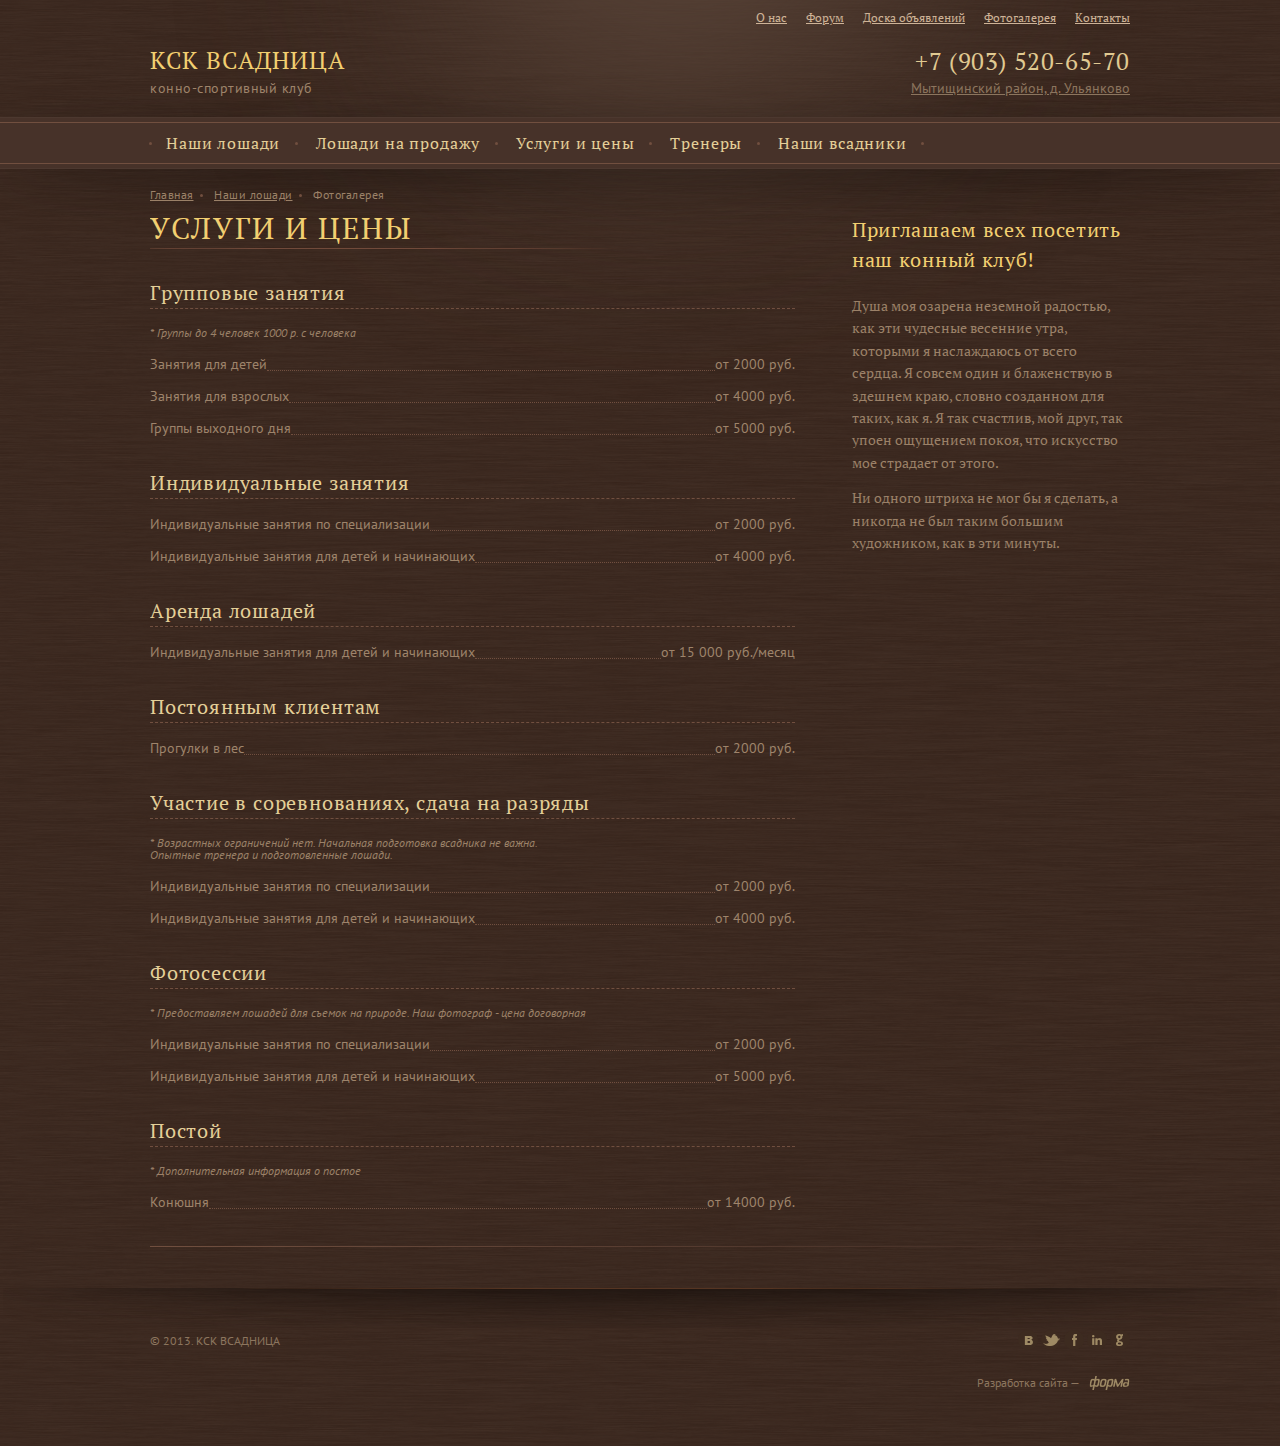
<file: price.html>
<!doctype html>
<!--[if lte IE 8]><html class="lteie8"><![endif]-->
<!--[if gt IE 8]><!--><html><!--<![endif]-->
<head>
	<meta charset="utf-8">
	<title>Template</title>
	<meta name="viewport" content="initial-scale=1"/>
	<link rel="stylesheet" media="screen" href="css/screen.css" >
	<link href='http://fonts.googleapis.com/css?family=PT+Serif:400,700,400italic|PT+Sans:400,400italic,700&subset=cyrillic-ext,cyrillic,latin' rel='stylesheet' type='text/css'>
	<!--[if IE]><script src="js/html5shiv.js"></script><![endif]-->
	<script src="js/jquery.js"></script>
	<script src="js/cycle.js"></script>
	<script src="js/jquery.cycle2.carousel.js"></script>
	<script src="js/common.js"></script>
</head>
<body>
<!-- BEGIN wrapsite  -->
<div class="wrapsite">
	<!-- BEGIN .header -->
	<header class="header">
		<div class="header__left">
			<h5 class="title-top">Кск всадница</h5>
			<p class="content-text">конно-спортивный клуб</p>
		</div>
		<div class="header__right">
			<menu class="menu-top">
				<li class="menu-top__item"><a href="#">О нас</a></li>
				<li class="menu-top__item"><a href="#">Форум</a></li>
				<li class="menu-top__item"><a href="#">Доска объявлений</a></li>
				<li class="menu-top__item"><a href="#">Фотогалерея</a></li>
				<li class="menu-top__item"><a href="#">Контакты</a></li>
			</menu> 
			<div class="header__phone title-top">+7 (903) 520-65-70</div>
			<a  class="header__address content-text" href="#">Мытищинский район, д. Ульянково</a>
		</div>
	</header>
	<!-- END .header -->
	<!-- BEGIN .menu -->
	<div class="menu-l">
		<ul class="menu">
			<li class="menu__item"><a href="#">Наши лошади</a></li>
			<li class="menu__item"><a href="#">Лошади на продажу</a></li>
			<li class="menu__item"><a href="#">Услуги и цены</a></li>
			<li class="menu__item"><a href="#">Тренеры</a></li>
			<li class="menu__item"><a href="#">Наши всадники</a></li>
			<li class="shadow"></li>
		</ul>
	</div>
	<!-- END .menu -->
	<!-- BEGIN .container -->
	<div class="container">
		<ul class="breadcrumbs">
			<li><a href="#">Главная</a></li>
			<li><a href="#">Наши лошади</a></li>
			<li>Фотогалерея</li>
		</ul>
		<!-- BEGIN .l -->
		<div class="l l_price">
			<!-- BEGIN .l-col__right -->
			<div class="l__right l__right2">
				<h3 class="title-price">Приглашаем всех посетить наш конный клуб!</h3>
				<p>Душа моя озарена неземной радостью, как эти чудесные весенние утра, которыми я наслаждаюсь от всего сердца. Я совсем один и блаженствую в здешнем краю, словно созданном для таких, как я. Я так счастлив, мой друг, так упоен ощущением покоя, что искусство мое страдает от этого.</p>
				<p>Ни одного штриха не мог бы я сделать, а никогда не был таким большим художником, как в эти минуты.</p>
			</div>
			<!-- END .l-col__right -->
			<!-- BEGIN .l-col__left -->
			<div class="l__left">
				<h3 class="title-l">Услуги и цены<div class="line"></div></h3>
				<div class="price">
					<h3 class="title-price">Групповые занятия</h3>
					<div class="price__info">* Группы до 4 человек 1000 р. с человека</div>
					<div class="price__row">
						<div class="price__services">Занятия для детей</div>
						<div class="price__cost">от 2000 руб.</div>
						<div class="price__border"></div>
					</div>
					<div class="price__row">
						<div class="price__services">Занятия для взрослых</div>
						<div class="price__cost">от 4000 руб.</div>
						<div class="price__border"></div>
					</div>
					<div class="price__row">
						<div class="price__services">Группы выходного дня</div>
						<div class="price__cost">от 5000 руб.</div>
						<div class="price__border"></div>
					</div>
				</div>
				<div class="price">
					<h3 class="title-price">Индивидуальные занятия</h3>
					<div class="price__row">
						<div class="price__services">Индивидуальные занятия по специализации</div>
						<div class="price__cost">от 2000 руб.</div>
						<div class="price__border"></div>
					</div>
					<div class="price__row">
						<div class="price__services">Индивидуальные занятия для детей и начинающих</div>
						<div class="price__cost">от 4000 руб.</div>
						<div class="price__border"></div>
					</div>
				</div>
				<div class="price">
					<h3 class="title-price">Аренда лошадей</h3>
					<div class="price__row">
						<div class="price__services">Индивидуальные занятия для детей и начинающих</div>
						<div class="price__cost">от 15 000 руб./месяц</div>
						<div class="price__border"></div>
					</div>
				</div>
				<div class="price">
					<h3 class="title-price">Постоянным клиентам</h3>
					<div class="price__row">
						<div class="price__services">Прогулки в лес</div>
						<div class="price__cost">от 2000 руб.</div>
						<div class="price__border"></div>
					</div>
				</div>
				<div class="price">
					<h3 class="title-price">Участие в соревнованиях, сдача на разряды</h3>
					<div class="price__info">* Возрастных ограничений нет. Начальная подготовка всадника не важна. <br>Опытные тренера и подготовленные лошади.</div>
					<div class="price__row">
						<div class="price__services">Индивидуальные занятия по специализации</div>
						<div class="price__cost">от 2000 руб.</div>
						<div class="price__border"></div>
					</div>
					<div class="price__row">
						<div class="price__services">Индивидуальные занятия для детей и начинающих</div>
						<div class="price__cost">от 4000 руб.</div>
						<div class="price__border"></div>
					</div>
				</div>
				<div class="price">
					<h3 class="title-price">Фотосессии</h3>
					<div class="price__info">* Предоставляем лошадей для съемок на природе. Наш фотограф - цена договорная </div>
					<div class="price__row">
						<div class="price__services">Индивидуальные занятия по специализации</div>
						<div class="price__cost">от 2000 руб.</div>
						<div class="price__border"></div>
					</div>
					<div class="price__row">
						<div class="price__services">Индивидуальные занятия для детей и начинающих</div>
						<div class="price__cost">от 5000 руб.</div>
						<div class="price__border"></div>
					</div>
				</div>
				<div class="price">
					<h3 class="title-price">Постой</h3>
					<div class="price__info">* Дополнительная информация о постое</div>
					<div class="price__row">
						<div class="price__services">Конюшня</div>
						<div class="price__cost">от 14000 руб.</div>
						<div class="price__border"></div>
					</div>
				</div>
			</div>
			<!-- END .l-col__left -->
		</div> 
		<!-- END .l -->
	</div>
	<!-- END .container -->
	<!-- BEGIN .footer -->
	<footer class="footer">
		<div class="block-shadow">
			<div class="shadow"></div>
			<div class="line"></div>
		</div>
		<div class="footer__copy">© 2013. кск всадница</div>
		<div class="footer__right">
			<ul class="soc">
				<li><a class="vk" href="#"></a></li>
				<li><a class="tw" href="#"></a></li>
				<li><a class="f" href="#"></a></li>
				<li><a class="in" href="#"></a></li>
				<li><a class="g" href="#"></a></li>
			</ul>
			<div class="development">Разработка сайта — <a href="#"></a></div>
		</div>
	</footer>
	<!-- END .footer -->
</div>
<!-- END wrapsite  -->
</body>
</html>
</file>
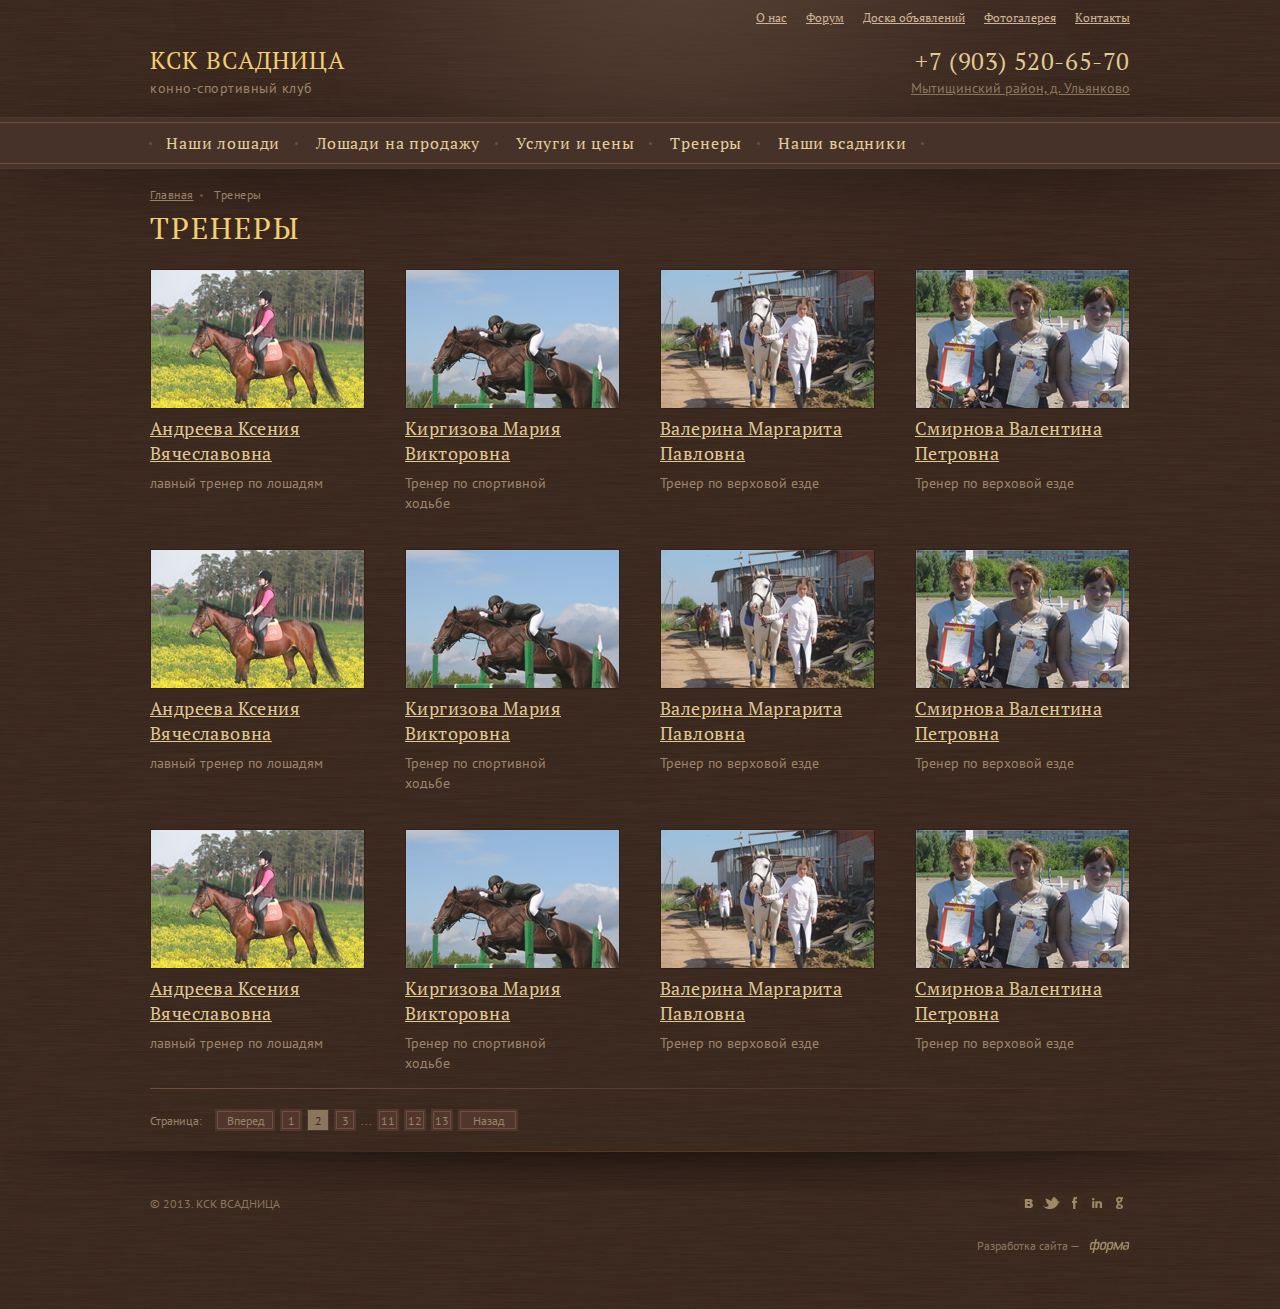
<file: treners.html>
<!doctype html>
<!--[if lte IE 8]><html class="lteie8"><![endif]-->
<!--[if gt IE 8]><!--><html><!--<![endif]-->
<head>
	<meta charset="utf-8">
	<title>Template</title>
	<meta name="viewport" content="initial-scale=1"/>
	<link rel="stylesheet" media="screen" href="css/screen.css" >
	<link href='http://fonts.googleapis.com/css?family=PT+Serif:400,700,400italic|PT+Sans:400,400italic,700&subset=cyrillic-ext,cyrillic,latin' rel='stylesheet' type='text/css'>
	<!--[if IE]><script src="js/html5shiv.js"></script><![endif]-->
	<script src="js/jquery.js"></script>
	<script src="js/cycle.js"></script>
	<script src="js/jquery.cycle2.carousel.js"></script>
	<script src="js/jquery.fancybox.js"></script>
	<script src="js/common.js"></script>
</head>
<body>
<!-- BEGIN wrapsite  -->
<div class="wrapsite">
	<!-- BEGIN .header -->
	<header class="header">
		<div class="header__left">
			<h5 class="title-top">Кск всадница</h5>
			<p class="content-text">конно-спортивный клуб</p>
		</div>
		<div class="header__right">
			<menu class="menu-top">
				<li class="menu-top__item"><a href="#">О нас</a></li>
				<li class="menu-top__item"><a href="#">Форум</a></li>
				<li class="menu-top__item"><a href="#">Доска объявлений</a></li>
				<li class="menu-top__item"><a href="#">Фотогалерея</a></li>
				<li class="menu-top__item"><a href="#">Контакты</a></li>
			</menu> 
			<div class="header__phone title-top">+7 (903) 520-65-70</div>
			<a  class="header__address content-text" href="#">Мытищинский район, д. Ульянково</a>
		</div>
	</header>
	<!-- END .header -->
	<!-- BEGIN .menu -->
	<div class="menu-l">
		<ul class="menu">
			<li class="menu__item"><a href="#">Наши лошади</a></li>
			<li class="menu__item"><a href="#">Лошади на продажу</a></li>
			<li class="menu__item"><a href="#">Услуги и цены</a></li>
			<li class="menu__item"><a href="#">Тренеры</a></li>
			<li class="menu__item"><a href="#">Наши всадники</a></li>
			<li class="shadow"></li>
		</ul>
	</div>
	<!-- END .menu -->
	<!-- BEGIN .container -->
	<div class="container container__mod">
		<ul class="breadcrumbs">
			<li><a href="#">Главная</a></li>
			<li>Тренеры</li>
		</ul>
		<h3 class="title-l">Тренеры</h3>
		<div class="gallery gallery__treners">
			<div class="article__block">
					<div class="article__img">
						<a class="fancybox fancybox.ajax" href="ajax.html"><img src="img/arr26.png" alt="img"></a>
					</div>
					<a class="article__link fancybox fancybox.ajax" href="ajax.html">Андреева Ксения Вячеславовна</a>
					<p>лавный тренер по лошадям</p>
			</div>
			<div class="article__block">
					<div class="article__img">
						<a class="fancybox fancybox.ajax" href="ajax.html"><img src="img/arr16.png" alt="img"></a>
					</div>
					<a class="article__link fancybox fancybox.ajax" href="ajax.html">Киргизова Мария Викторовна</a>
					<p>Тренер по спортивной<br> ходьбе</p>
			</div>
			<div class="article__block">
					<div class="article__img">
						<a class="fancybox fancybox.ajax" href="ajax.html"><img src="img/arr17.png" alt="img"></a>
					</div>
					<a class="article__link fancybox fancybox.ajax" href="ajax.html">Валерина Маргарита Павловна</a>
					<p>Тренер по верховой езде</p>
			</div>
			<div class="article__block">
					<div class="article__img">
						<a class="fancybox fancybox.ajax" href="ajax.html"><img src="img/arr18.png" alt="img"></a>
					</div>
					<a class="article__link fancybox fancybox.ajax" href="ajax.html">Смирнова Валентина Петровна</a>
					<p>Тренер по верховой езде</p>
			</div>
			<div class="article__block">
					<div class="article__img">
						<a class="fancybox fancybox.ajax" href="ajax.html"><img src="img/arr26.png" alt="img"></a>
					</div>
					<a class="article__link fancybox fancybox.ajax" href="ajax.html">Андреева Ксения Вячеславовна</a>
					<p>лавный тренер по лошадям</p>
			</div>
			<div class="article__block">
					<div class="article__img">
						<a class="fancybox fancybox.ajax" href="ajax.html"><img src="img/arr16.png" alt="img"></a>
					</div>
					<a class="article__link fancybox fancybox.ajax" href="ajax.html">Киргизова Мария Викторовна</a>
					<p>Тренер по спортивной<br> ходьбе</p>
			</div>
			<div class="article__block">
					<div class="article__img">
						<a class="fancybox fancybox.ajax" href="ajax.html"><img src="img/arr17.png" alt="img"></a>
					</div>
					<a class="article__link fancybox fancybox.ajax" href="ajax.html">Валерина Маргарита Павловна</a>
					<p>Тренер по верховой езде</p>
			</div>
			<div class="article__block">
					<div class="article__img">
						<a class="fancybox fancybox.ajax" href="ajax.html"><img src="img/arr18.png" alt="img"></a>
					</div>
					<a class="article__link fancybox fancybox.ajax" href="ajax.html">Смирнова Валентина Петровна</a>
					<p>Тренер по верховой езде</p>
			</div>
			<div class="article__block">
					<div class="article__img">
						<a class="fancybox fancybox.ajax" href="ajax.html"><img src="img/arr26.png" alt="img"></a>
					</div>
					<a class="article__link fancybox fancybox.ajax" href="ajax.html">Андреева Ксения Вячеславовна</a>
					<p>лавный тренер по лошадям</p>
			</div>
			<div class="article__block">
					<div class="article__img">
						<a class="fancybox fancybox.ajax" href="ajax.html"><img src="img/arr16.png" alt="img"></a>
					</div>
					<a class="article__link fancybox fancybox.ajax" href="ajax.html">Киргизова Мария Викторовна</a>
					<p>Тренер по спортивной<br> ходьбе</p>
			</div>
			<div class="article__block">
					<div class="article__img">
						<a class="fancybox fancybox.ajax" href="ajax.html"><img src="img/arr17.png" alt="img"></a>
					</div>
					<a class="article__link fancybox fancybox.ajax" href="ajax.html">Валерина Маргарита Павловна</a>
					<p>Тренер по верховой езде</p>
			</div>
			<div class="article__block">
					<div class="article__img">
						<a class="fancybox fancybox.ajax" href="ajax.html"><img src="img/arr18.png" alt="img"></a>
					</div>
					<a class="article__link fancybox fancybox.ajax" href="ajax.html">Смирнова Валентина Петровна</a>
					<p>Тренер по верховой езде</p>
			</div>
		</div>
		<ul class="pagination">
			<li>Страница:</li>
			<li><a class="btn-pg btn-pg_pn" href="#"><span>Вперед</span></a></li>
			<li><a class="btn-pg" href="#"><span>1</span></a></li>
			<li><a class="btn-pg is-active" href="#"><span>2</span></a></li>
			<li><a class="btn-pg" href="#"><span>3</span></a></li>
			<li>...</li>
			<li><a class="btn-pg" href="#"><span>11</span></a></li>
			<li><a class="btn-pg" href="#"><span>12</span></a></li>
			<li><a class="btn-pg" href="#"><span>13</span></a></li>
			<li><a class="btn-pg btn-pg_pn" href="#"><span>Назад</span></a></li>
		</ul>
	</div>
	<!-- END .container -->
	<!-- BEGIN .footer -->
	<footer class="footer">
		<div class="block-shadow">
			<div class="shadow"></div>
			<div class="line"></div>
		</div>
		<div class="footer__copy">© 2013. кск всадница</div>
		<div class="footer__right">
			<ul class="soc">
				<li><a class="vk" href="#"></a></li>
				<li><a class="tw" href="#"></a></li>
				<li><a class="f" href="#"></a></li>
				<li><a class="in" href="#"></a></li>
				<li><a class="g" href="#"></a></li>
			</ul>
			<div class="development">Разработка сайта — <a href="#"></a></div>
		</div>
	</footer>
	<!-- END .footer -->
</div>
<!-- END wrapsite  -->
</body>
</html>
</file>
<file: css/screen.css>
/*done by Coderiver.com.ua */
html, body, div, span, applet, object, iframe, h1, h2, h3, h4, h5, h6, p, blockquote, pre, a, abbr, acronym, address, big, cite, code, del, dfn, em, img, ins, kbd, q, s, samp, small, strike, strong, sub, sup, tt, var, b, u, i, center, dl, dt, dd, ol, ul, li, fieldset, form, label, legend, table, caption, tbody, tfoot, thead, tr, th, td, article, aside, canvas, details, embed, figure, figcaption, footer, header, hgroup, menu, nav, output, ruby, section, summary, time, mark, audio, video { margin: 0; padding: 0; border: 0; vertical-align: baseline; }

body, html { height: 100%; }

img, fieldset, a img { border: none; }

input[type="submit"], button { cursor: pointer; }
input[type="submit"]::-moz-focus-inner, button::-moz-focus-inner { padding: 0; border: 0; }

textarea { overflow: auto; }

input, button { margin: 0; padding: 0; border: 0; }

input, textarea, select, button, h1, h2, h3, h4, h5, h6, a, span, a:focus { outline: none; }

ul, ol { list-style-type: none; }

@media only screen and (min-device-width: 320px) and (max-device-width: 480px) { * { -webkit-text-size-adjust: none; } }
table { border-spacing: 0; border-collapse: collapse; width: 100%; }

body { position: relative; font-size: 14px; line-height: 1.4; background: url("../img/bg-pic.png"); background-size: cover; }

.wrapsite { background: url(../img/bg-top.png) no-repeat 50% 0; }

.container { margin: 0 auto; width: 980px; color: #9e846b; font-weight: 400; font-family: "PT Sans", Arial, sans-serif; }
.container a { color: #e0ca92; font-family: "PT Serif", Arial, sans-serif; }
.container a:hover { text-decoration: none; }

.container__mod { overflow: hidden; }

.title-l { position: relative; padding-bottom: 6px; text-transform: uppercase; font-size: 30px; font-weight: normal; line-height: 1; letter-spacing: 2px; color: #f2cf71; overflow: hidden; font-family: "PT Serif", Arial, sans-serif; }
.title-l .line { position: absolute; left: -40%; bottom: -7px; width: 900px; }

.btn { position: relative; padding-left: 10px; width: 240px; height: 60px; text-transform: uppercase; text-decoration: none; line-height: 60px; letter-spacing: 1px; font-size: 24px; color: #f1ca66; display: inline-block; background: url("../img/btn-bg.png"); -moz-box-sizing: border-box; -webkit-box-sizing: border-box; box-sizing: border-box; font-family: "PT Serif", Arial, sans-serif; -moz-transition: 0.2s; -o-transition: 0.2s; -webkit-transition: 0.2s; transition: 0.2s; }
.btn:hover { background: url("../img/btn-h.png"); }
.btn:active { background: url("../img/btn-ac.png"); }
.btn span { position: absolute; top: 15px; left: 10px; width: 220px; height: 20px; z-index: -2; -moz-border-radius: 50%; -webkit-border-radius: 50%; border-radius: 50%; -moz-box-shadow: 0px 20px 30px black; -webkit-box-shadow: 0px 20px 30px black; box-shadow: 0px 20px 30px black; }

.btn-pg { padding: 1px; height: 20px; border: 1px solid #4c382f; font-size: 12px; line-height: 20px; text-decoration: none; display: inline-block; background: #50362c; -moz-transition: 0.2s; -o-transition: 0.2s; -webkit-transition: 0.2s; transition: 0.2s; font-family: "PT Sans", Arial, sans-serif; }
.btn-pg span { padding: 2px 6px; color: #9b8168; border: 1px solid #714f3f; -moz-box-sizing: border-box; -webkit-box-sizing: border-box; box-sizing: border-box; }
.btn-pg:hover { background: #33231c; border-color: #33231c; }
.btn-pg:hover span { border-color: #33231c; }
.btn-pg:active { background: #8c755e; }
.btn-pg:active span { color: #3b2920; border: 1px solid #8c755e; }
.btn-pg.is-active { background: #8c755e; }
.btn-pg.is-active span { color: #3b2920; border: 1px solid #8c755e; }

.btn-sbm { padding: 1px; border: 1px solid #4c382f; text-align: center; display: inline-block; background-image: -moz-linear-gradient(#483128, #3f2b23); background-image: -webkit-linear-gradient(#483128, #3f2b23); background-image: linear-gradient(#483128, #3f2b23); -moz-transition: 0.1s; -o-transition: 0.1s; -webkit-transition: 0.1s; transition: 0.1s; font-family: "PT Serif", Arial, sans-serif; -moz-box-sizing: border-box; -webkit-box-sizing: border-box; box-sizing: border-box; }
.btn-sbm span { width: 234px; height: 30px; color: #f2cf71; font-size: 18px; line-height: 28px; border: 1px solid #714f3f; display: inline-block; }
.btn-sbm:hover { background-image: -moz-linear-gradient(#32221c, #473128); background-image: -webkit-linear-gradient(#32221c, #473128); background-image: linear-gradient(#32221c, #473128); }
.btn-sbm:hover span { color: #b79e85; border-color: transparent; }
.btn-sbm:active { -moz-box-shadow: inset 0px 4px 10px #2d1f19; -webkit-box-shadow: inset 0px 4px 10px #2d1f19; box-shadow: inset 0px 4px 10px #2d1f19; }
.btn-sbm:active span { color: #b79e85; border-color: transparent; }

.btn-sbm_sha { position: relative; }
.btn-sbm_sha:before { position: absolute; content: ""; left: 25px; right: 25px; bottom: 8px; height: 1px; z-index: -1; -moz-box-shadow: 0px 4px 10px 10px #2d1f19; -webkit-box-shadow: 0px 4px 10px 10px #2d1f19; box-shadow: 0px 4px 10px 10px #2d1f19; }
.btn-sbm_sha:active:before { bottom: 12px; -moz-transition: 0.4s; -o-transition: 0.4s; -webkit-transition: 0.4s; transition: 0.4s; }

.soc-link { position: relative; padding-left: 17px; line-height: 1; color: #8c755e !important; display: inline-block; }
.soc-link i { position: absolute; content: ""; left: 0; top: 3px; background: url('../img/icons-sd69d07c121.png') 0 -216px no-repeat; width: 12px; height: 10px; }
.soc-link:active { text-decoration: none; color: #6f4e3e !important; }
.soc-link:active i { background: url('../img/icons-sd69d07c121.png') 0 -236px no-repeat; width: 12px; height: 10px; }
.soc-link:hover { text-decoration: none; }

.soc-link_dis i { top: 1px; background: url('../img/icons-sd69d07c121.png') 0 -355px no-repeat; width: 13px; height: 15px; }
.soc-link_dis:active i { background: url('../img/icons-sd69d07c121.png') 0 -380px no-repeat; width: 13px; height: 15px; }

.soc-link_fot i { background: url('../img/icons-sd69d07c121.png') 0 -405px no-repeat; width: 12px; height: 10px; }
.soc-link_fot:active i { background: url('../img/icons-sd69d07c121.png') 0 -425px no-repeat; width: 12px; height: 10px; }

.breadcrumbs { margin: 18px 0 12px; letter-spacing: 0.5px; line-height: 1; }
.breadcrumbs li { position: relative; padding: 0 8px; font-size: 12px; color: #9b8168; display: inline-block; font-family: "PT Sans", Arial, sans-serif; }
.breadcrumbs li a { font-size: 12px; color: #9b8168; font-family: "PT Sans", Arial, sans-serif; }
.breadcrumbs li a:hover { text-decoration: none; }
.breadcrumbs li:before { position: absolute; content: ""; top: 50%; right: -1.5px; margin-top: -1.5px; width: 3px; height: 3px; background: #714f3f; -moz-border-radius: 50%; -webkit-border-radius: 50%; border-radius: 50%; }
.breadcrumbs li:first-child { padding-left: 0; }
.breadcrumbs li:last-child:before { display: none; }

.soc { margin: 42px 0 20px; }
.soc li { position: relative; width: 20px; height: 20px; display: inline-block; background: #3d2b20; line-height: 20px; text-align: center; overflow: hidden; -moz-border-radius: 50%; -webkit-border-radius: 50%; border-radius: 50%; -moz-transition: 0.2s; -o-transition: 0.2s; -webkit-transition: 0.2s; transition: 0.2s; -moz-box-sizing: border-box; -webkit-box-sizing: border-box; box-sizing: border-box; }
.soc li:hover { background: #8c755e; }
.soc li:active { background: none; }
.soc li a { position: absolute; top: 50%; left: 50%; padding: 6px; }
.soc li .vk { margin: -4.5px 0 0 -4.5px; background: url('../img/icons-sd69d07c121.png') 0 -23px no-repeat; width: 9px; height: 9px; }
.soc li .tw { margin: -6px 0 0 -9px; background: url('../img/icons-sd69d07c121.png') 0 -661px no-repeat; width: 18px; height: 12px; }
.soc li .f { margin: -6px 0 0 -2.5px; background: url('../img/icons-sd69d07c121.png') 0 -172px no-repeat; width: 5px; height: 12px; }
.soc li .in { margin: -5px 0 0 -5px; background: url('../img/icons-sd69d07c121.png') 0 -256px no-repeat; width: 10px; height: 10px; }
.soc li .g { margin: -6px 0 0 -4.5px; background: url('../img/icons-sd69d07c121.png') 0 -194px no-repeat; width: 7px; height: 12px; }

.pagination { margin-top: 20px; font-size: 12px; }
.pagination li { margin-right: 2px; display: inline-block; font-family: "PT Sans", Arial, sans-serif; }
.pagination li a { height: 18px; width: 18px; line-height: 18px; text-align: center; font-family: "PT Sans", Arial, sans-serif; }
.pagination li a span { height: 18px; padding: 0; display: block; }
.pagination li .btn-pg_pn { width: 56px; }
.pagination li:first-child { margin-right: 10px; }

.footer { position: relative; margin: 20px auto 0; width: 980px; height: 158px; font-size: 12px; color: #8c755e; font-family: "PT Sans", Arial, sans-serif; }
.footer .block-shadow { top: 0; height: 40px; -moz-transform: rotate(180deg); -o-transform: rotate(180deg); -webkit-transform: rotate(180deg); -ms-transform: rotate(180deg); transform: rotate(180deg); filter: progid:DXImageTransform.Microsoft.Matrix(M11=$m11, M12=$m12,M21=$m21, M22=$m22, sizingMethod='auto expand'); zoom: 1; }

.footer__copy { float: left; margin-top: 45px; text-transform: uppercase; }

.footer__right { float: right; text-align: right; }

.development { position: relative; padding-right: 50px; display: inline-block; }
.development a { position: absolute; top: 50%; right: 0; margin-top: -8px; background: url('../img/icons-sd69d07c121.png') 0 -146px no-repeat; width: 41px; height: 16px; }

.selected { color: #a1812a !important; }

.l { *zoom: 1; }
.l:after { content: " "; display: table; clear: both; }
.l .l__left { overflow: hidden; -moz-box-sizing: border-box; -webkit-box-sizing: border-box; box-sizing: border-box; }
.l .l__right { float: right; margin-left: 55px; padding: 2px; width: 278px; border: 1px solid #4c382f; background: #473229; -moz-box-sizing: border-box; -webkit-box-sizing: border-box; box-sizing: border-box; }
.l .l__right2 { padding: 2px; width: 280px; color: #9b8168; background: none; border: none; font-family: "PT Serif", Arial, sans-serif; }
.l .l__left_pt { padding-top: 15px; }

.header { margin: 0 auto; padding-top: 10px; width: 980px; height: 92px; color: #9e846b; line-height: 1; font-weight: 400; -moz-box-sizing: border-box; -webkit-box-sizing: border-box; box-sizing: border-box; font-family: "PT Sans", Arial, sans-serif; }

.header__left { float: left; letter-spacing: 0.5px; }
.header__left .title-top { margin: 38px 0 9px 0; letter-spacing: 1.1px; }

.header__right { float: right; text-align: right; }

.title-top { font-weight: normal; font-size: 24px; text-transform: uppercase; color: #f2cf71; font-family: "PT Serif", Arial, sans-serif; }

.title-article { color: #e0ca92; font-size: 24px; font-weight: 400; line-height: 0.7; letter-spacing: 1.2px; font-family: "PT Serif", Arial, sans-serif; }

.menu-top { margin-bottom: 25px; }

.menu-top__item { margin-left: 15px; list-style: none; font-size: 12px; display: inline-block; font-family: "PT Serif", Arial, sans-serif; }
.menu-top__item a { color: #ceb397; }
.menu-top__item a:hover { text-decoration: none; }

.header__address { color: #8c755e; }
.header__address:hover { text-decoration: none; }

.header__phone { margin-bottom: 8px; color: #e0ca92; letter-spacing: 0.6px; }

.menu-l { position: relative; margin-top: 25px; width: 100%; height: 50px; border-top: solid 1px #4c382f; border-bottom: solid 1px #4c382f; background: #473229; }
.menu-l:before { position: absolute; content: ""; left: 0; top: 4px; width: 100%; height: 1px; background: #714f3f; }
.menu-l:after { position: absolute; content: ""; left: 0; bottom: 4px; width: 100%; height: 1px; background: #714f3f; }

.menu { position: relative; margin: 0 auto; width: 980px; }

.shadow { position: absolute; left: -147px; bottom: 20px; height: 20px; width: 1274px; z-index: -1; -moz-box-shadow: 0px 20px 60px black; -webkit-box-shadow: 0px 20px 60px black; box-shadow: 0px 20px 60px black; -moz-border-radius: 50%; -webkit-border-radius: 50%; border-radius: 50%; }

.menu__item { position: relative; padding: 0 6px; display: inline-block; line-height: 50px; letter-spacing: 0.85px; font-size: 16px; -moz-box-sizing: border-box; -webkit-box-sizing: border-box; box-sizing: border-box; font-family: "PT Serif", Arial, sans-serif; }
.menu__item a { padding: 0 10px; color: #e4cf98; line-height: 22px; text-decoration: none; }
.menu__item a:hover { color: #f2cf71; -moz-transition: 0.2s; -o-transition: 0.2s; -webkit-transition: 0.2s; transition: 0.2s; }
.menu__item:active a { background: #1b120f; display: inline-block; -moz-box-shadow: inset 0 0 0 1px #33231c; -webkit-box-shadow: inset 0 0 0 1px #33231c; box-shadow: inset 0 0 0 1px #33231c; -moz-transition: 0.001s; -o-transition: 0.001s; -webkit-transition: 0.001s; transition: 0.001s; }
.menu__item:before { position: absolute; content: ""; top: 50%; right: -1.5px; margin-top: -1.5px; width: 3px; height: 3px; background: #714f3f; -moz-border-radius: 50%; -webkit-border-radius: 50%; border-radius: 50%; }
.menu__item:first-child:after { position: absolute; content: ""; top: 50%; left: -1.5px; margin-top: -1.5px; width: 3px; height: 3px; background: #714f3f; -moz-border-radius: 50%; -webkit-border-radius: 50%; border-radius: 50%; }

.cycle__row { position: relative; margin-top: 5px; margin-bottom: 23px; height: 460px; }

.cycle__item { width: 100%; height: 460px; }

.cycle__item_left { float: left; padding-left: 10px; width: 40%; }
.cycle__item_left img { float: left; padding-left: 18px; }

.cycle__item_right { float: right; padding-left: 40px; width: 60%; }

.cycle__item_leftmod { width: 52%; }

.cycle__item_rightmod { width: 48%; }

.cycle__item_left, .cycle__item_right { position: relative; text-align: center; color: #ceb397; font-size: 30px; font-weight: 400; letter-spacing: 1.65px; line-height: 45px; font-family: "PT Sans", Arial, sans-serif; -moz-box-sizing: border-box; -webkit-box-sizing: border-box; box-sizing: border-box; }
.cycle__item_left .cycle__shadow, .cycle__item_right .cycle__shadow { position: absolute; left: 50%; top: 45%; width: 0.1px; height: 0.1px; z-index: -1; -moz-box-shadow: 0 0 130px 30px white; -webkit-box-shadow: 0 0 130px 30px white; box-shadow: 0 0 130px 30px white; }
.cycle__item_left .title-slideshow, .cycle__item_right .title-slideshow { margin-top: 70px; padding: 0 0 20px 13px; color: #f2cf71; font-size: 40px; font-weight: 400; letter-spacing: 3.5px; line-height: 48px; font-family: "PT Serif", Arial, sans-serif; }
.cycle__item_left .cycle__text_big, .cycle__item_right .cycle__text_big { padding-left: 11px; font-size: 44px; letter-spacing: 4.4px; }
.cycle__item_left .btn, .cycle__item_right .btn { margin-top: 30px; }

.cycle__nav { position: absolute; top: 50%; margin-top: -26px; background: url('../img/icons-sd69d07c121.png') 0 -445px no-repeat; width: 22px; height: 44px; }
.cycle__nav i { position: absolute; top: 0; left: 0; opacity: 0; cursor: pointer; }
.cycle__nav:hover i { opacity: 1; background: url('../img/icons-sd69d07c121.png') 0 -499px no-repeat; width: 22px; height: 44px; }

.cycle__nav_prev { left: -62px; }

.cycle__nav_next { right: -65px; -moz-transform: rotate(180deg); -o-transform: rotate(180deg); -webkit-transform: rotate(180deg); -ms-transform: rotate(180deg); transform: rotate(180deg); filter: progid:DXImageTransform.Microsoft.Matrix(M11=$m11, M12=$m12,M21=$m21, M22=$m22, sizingMethod='auto expand'); zoom: 1; }

.block-shadow { position: absolute; bottom: 0; left: -147px; height: 30%; width: 1274px; overflow: hidden; }
.block-shadow .shadow { position: absolute; height: 100px; left: 0; bottom: -125px; -moz-transform: rotate(180deg); -o-transform: rotate(180deg); -webkit-transform: rotate(180deg); -ms-transform: rotate(180deg); transform: rotate(180deg); filter: progid:DXImageTransform.Microsoft.Matrix(M11=$m11, M12=$m12,M21=$m21, M22=$m22, sizingMethod='auto expand'); zoom: 1; }
.block-shadow .line { background: #563522; }

.line { position: absolute; left: 0; bottom: -7px; width: 100%; height: 8px; background: #714a3a; -moz-border-radius: 150%; -webkit-border-radius: 150%; border-radius: 150%; }

.date { color: #8c755e; font-weight: normal; font-family: "PT Sans", Arial, sans-serif; }

.date_top { margin: 26px 0 7px; letter-spacing: 0.7px; }

.date_doings { margin: 17px 0 10px; }

.article { position: relative; margin: 18px 0 13px; padding: 30px 0 19px 3px; line-height: 21px; letter-spacing: 0.2px; overflow: hidden; font-family: "PT Sans", Arial, sans-serif; -moz-box-sizing: border-box; -webkit-box-sizing: border-box; box-sizing: border-box; }
.article .line { position: absolute; background: none; border-top: 1px dashed #714f3f; left: -40%; bottom: -7px; width: 950px; }

.article_pad { margin-top: 0; padding-right: 6px; }

.article_mod { margin: 0; padding: 10px 9px 26px 0; line-height: 1.5; letter-spacing: 0; }
.article_mod .article__img { margin-right: 23px; }

.article__img { float: left; margin: 6px 20px 0 0; width: 298px; height: 198px; border: 1px solid #322019; overflow: hidden; }
.article__img img { display: block; }

.article__block { margin-left: 40px; width: 186px; display: inline-block; }
.article__block .date { margin-bottom: 5px; font-size: 12px; text-decoration: none; }
.article__block .article__img { margin-bottom: 6px; width: 184px; height: 118px; background: #d7d4d2; }
.article__block .article__img img { opacity: 0.9; }
.article__block:hover img { -moz-transition: 0.2s; -o-transition: 0.2s; -webkit-transition: 0.2s; transition: 0.2s; opacity: 1; }
.article__block:hover a { text-decoration: none; }
.article__block .article__link { margin-top: 10px; color: #e0ca92; letter-spacing: 0.4px; font-family: "PT Serif", Arial, sans-serif; }
.article__block .article__link:hover { text-decoration: none; }

.article__block_mod { margin-left: 0; }

.board { padding: 20px 18px 12px 15px; width: 272px; border: 1px solid #714f3f; -moz-box-sizing: border-box; -webkit-box-sizing: border-box; box-sizing: border-box; }
.board .board__link { margin: 7px 0; letter-spacing: 1px; display: inline-block; }

.title-ads { font-size: 20px; text-transform: uppercase; color: #f2cf71; letter-spacing: 0.7px; font-weight: 400; font-family: "PT Serif", Arial, sans-serif; }

.board .title-ads, .form .title-ads { position: relative; margin-bottom: 15px; padding-bottom: 8px; line-height: 1; }
.board .title-ads:before, .form .title-ads:before { position: absolute; content: ""; left: 0; bottom: 0; width: 100%; height: 1px; background-image: -moz-linear-gradient(left, #714f3f, #402b23); background-image: -webkit-linear-gradient(left, #714f3f, #402b23); background-image: linear-gradient(to right, #714f3f, #402b23); }

.board__col { position: relative; padding-bottom: 15px; margin-bottom: 15px; max-height: 125px; color: #ceb397; border-bottom: 1px dashed black; -moz-box-sizing: border-box; -webkit-box-sizing: border-box; box-sizing: border-box; font-family: "PT Sans", Arial, sans-serif; }
.board__col .date { padding-top: 0.5px; font-size: 12px; }
.board__col:before { position: absolute; content: ""; left: 0; bottom: -1px; width: 100%; height: 1px; opacity: 0.7; background-image: -moz-linear-gradient(left, #714f3f, #402b23); background-image: -webkit-linear-gradient(left, #714f3f, #402b23); background-image: linear-gradient(to right, #714f3f, #402b23); }

.carousel { margin-top: 36px; }
.carousel .title-l .line { left: -80%; width: 1900px; }

.carousel__block { position: relative; }
.carousel__block .carousel__nav { position: absolute; top: 50%; margin-top: -11px; background: url('../img/icons-sd69d07c121.png') 0 -42px no-repeat; width: 11px; height: 21px; }
.carousel__block .carousel__nav i { position: absolute; top: 0; left: 0; opacity: 0; background: url('../img/icons-sd69d07c121.png') 0 -42px no-repeat; width: 11px; height: 21px; }
.carousel__block .carousel__nav:hover i { opacity: 1; }
.carousel__block .carousel__nav_prev { left: -28px; }
.carousel__block .carousel__nav_next { right: -35px; -moz-transform: rotate(180deg); -o-transform: rotate(180deg); -webkit-transform: rotate(180deg); -ms-transform: rotate(180deg); transform: rotate(180deg); filter: progid:DXImageTransform.Microsoft.Matrix(M11=$m11, M12=$m12,M21=$m21, M22=$m22, sizingMethod='auto expand'); zoom: 1; }
.carousel__block .cycle-slideshow { margin: 20px 0 40px; width: 100% !important; overflow: hidden; }

.carousel__item { margin-right: 20px; width: 178px; height: 118px; border: 1px solid #322019; overflow: hidden; }
.carousel__item img { display: block; }

.filter { position: relative; padding: 2px; margin-top: 20px; width: 100%; border: solid 1px #4c382f; background: #473229; -moz-box-sizing: border-box; -webkit-box-sizing: border-box; box-sizing: border-box; }

.filter__row { padding: 0 10px 0 0; line-height: 26px; border: 1px solid #714f3f; }
.filter__row .filter__item { margin: 4px 5px 0; padding: 0 5px; color: #9b8168; font-size: 12px; line-height: 20px; vertical-align: top; display: inline-block; -moz-transition: 0.2s; -o-transition: 0.2s; -webkit-transition: 0.2s; transition: 0.2s; font-family: "PT Sans", Arial, sans-serif; }
.filter__row .filter__item:active { color: #e0ca92; text-decoration: none; background: #3e2a22; }
.filter__row .filter__item:hover { color: #e0ca92; text-decoration: none; }
.filter__row .filter__title { padding: 0 5px; color: #ceb397; font-weight: 400; display: inline-block; font-family: "PT Serif", Arial, sans-serif; }
.filter__row .is-active { color: #e0ca92; text-decoration: none; background: #3e2a22; }
.filter__row .filter__item_right { float: right; }

.description .article { margin: 0; padding: 20px 0; min-height: 370px; }
.description .article__img { margin-top: 2px; width: 398px; height: 298px; }
.description .title-article { margin-bottom: 18px; display: inline-block; }
.description .line { left: -100%; width: 1900px; }
.description .line_mod { border-top: 1px solid #704e3e; }
.description .soc-link_fot { margin-left: 33px; }

.article__field { margin-bottom: 12px; display: inline-block; }

.article_board { margin: 0; padding: 12px 11px 22px 0; border-bottom: 1px dashed #714f3f; }
.article_board .title-article { margin-bottom: 15px; display: block; }
.article_board .date { margin-bottom: 10px; }
.article_board .article__img { margin-right: 17px; }

.gallery { position: relative; margin-left: -36px; overflow: hidden; }
.gallery:before { position: absolute; content: ""; left: 0; bottom: 0; width: 100%; height: 1px; background-image: -moz-linear-gradient(left, #714f3f, #3f2b23); background-image: -webkit-linear-gradient(left, #714f3f, #3f2b23); background-image: linear-gradient(to right, #714f3f, #3f2b23); }
.gallery .article__block { margin: 20px 0 20px 36px; width: 215px; height: 185px; overflow: hidden; vertical-align: top; }
.gallery .article__block .article__img { margin: 0 0 5px 0; width: 213px; height: 138px; }

.gallery__treners .article__block { height: 240px; }
.gallery__treners .article__block .article__link { margin-top: 2px; margin-bottom: 8px; display: inline-block; font-size: 18px; }

.l_price { position: relative; margin-top: 0; margin-bottom: 41px; }
.l_price .title-l { margin-top: 0 !important; margin-bottom: 34px; }
.l_price:before { position: absolute; content: ""; left: 0; bottom: 0; width: 100%; height: 1px; background-image: -moz-linear-gradient(left, #714f3f, #3f2b23); background-image: -webkit-linear-gradient(left, #714f3f, #3f2b23); background-image: linear-gradient(to right, #714f3f, #3f2b23); }

.price { margin-bottom: 38px; line-height: 1; -moz-box-sizing: border-box; -webkit-box-sizing: border-box; box-sizing: border-box; }
.price .title-price { padding-bottom: 5px; border-bottom: 1px dashed #714f3f; letter-spacing: 0.8px; }

.title-price { font-size: 20px; color: #e4cf98; font-weight: 400; line-height: 1; font-family: "PT Serif", Arial, sans-serif; }

.price__info { margin-top: 18px; color: #9b8168; font-size: 12px; font-style: italic; font-family: "PT Sans", Arial, sans-serif; }

.price__row { margin: 18px 0; line-height: 1; *zoom: 1; }
.price__row:after { content: " "; display: table; clear: both; }

.price__services { float: left; }

.price__cost { float: right; }

.price__border { height: 13px; border-bottom: 1px dotted #714f3f; overflow: hidden; }

.l__right2 { line-height: 1.6; }
.l__right2 .title-price { color: #f2cf71; line-height: 1.5; margin-bottom: 20px; letter-spacing: 0.7px; }
.l__right2 p { margin-bottom: 13px; }

.contacts { margin-top: 5px; }
.contacts .title-l { margin: 0; }

.contacts__inf { margin: 17px 0; color: #ceb397; font-size: 16px; letter-spacing: 1.35px; line-height: 1; }
.contacts__inf span { color: #9b8168; }
.contacts__inf a { color: #f2cf71; text-decoration: none; font-family: "PT Sans", Arial, sans-serif; }
.contacts__inf a:hover { text-decoration: underline; }

.form { width: 278px; height: 288px; padding: 15px 20px 20px 16px; border: 1px solid #714f3f; -moz-box-sizing: border-box; -webkit-box-sizing: border-box; box-sizing: border-box; }

.form_mod { padding-top: 35px; text-align: center; }

.form__field { margin-bottom: 13px; }
.form__field input, .form__field textarea { padding: 3px 9px; width: 100%; color: #ceb397; line-height: 1.2; letter-spacing: 1px; border: 1px solid #543b30; background: #412d24; -moz-box-shadow: inset 0 0 5px #2e211b; -webkit-box-shadow: inset 0 0 5px #2e211b; box-shadow: inset 0 0 5px #2e211b; -moz-box-sizing: border-box; -webkit-box-sizing: border-box; box-sizing: border-box; font-family: "PT Sans", Arial, sans-serif; }
.form__field input:-ms-input-placeholder, .form__field textarea:-ms-input-placeholder { color: #ceb397; font-family: "PT Sans", Arial, sans-serif; }
.form__field input:-moz-placeholder, .form__field textarea:-moz-placeholder { color: #ceb397; font-family: "PT Sans", Arial, sans-serif; }
.form__field input::-moz-placeholder, .form__field textarea::-moz-placeholder { color: #ceb397; font-family: "PT Sans", Arial, sans-serif; }
.form__field input::-webkit-input-placeholder, .form__field textarea::-webkit-input-placeholder { color: #ceb397; font-family: "PT Sans", Arial, sans-serif; }
.form__field input::placeholder, .form__field textarea::placeholder { color: #ceb397; font-family: "PT Sans", Arial, sans-serif; }
.form__field input:focus:-ms-input-placeholder, .form__field textarea:focus:-ms-input-placeholder { font-size: 0; }
.form__field input:focus:-moz-placeholder, .form__field textarea:focus:-moz-placeholder { font-size: 0; }
.form__field input:focus::-moz-placeholder, .form__field textarea:focus::-moz-placeholder { font-size: 0; }
.form__field input:focus::-webkit-input-placeholder, .form__field textarea:focus::-webkit-input-placeholder { font-size: 0; }
.form__field input:focus::placeholder, .form__field textarea:focus::placeholder { font-size: 0; }
.form__field input { height: 29px; line-height: 23px; }
.form__field textarea { height: 78px; resize: none; }

.form__field_textarea { position: relative; margin-bottom: 4px; }
.form__field_textarea:before { position: absolute; content: ""; right: 0; bottom: 5px; background: url('../img/icons-sd69d07c121.png') 0 0 no-repeat; width: 13px; height: 13px; }

.form__field_name { text-transform: uppercase; }

.map { margin-top: 18px; padding: 2px; height: 398px; border: 1px solid #4c382f; background: #3f2b23; -moz-box-sizing: border-box; -webkit-box-sizing: border-box; box-sizing: border-box; }
.map .map__field { padding: 4px; border: 1px solid #714f3f; -moz-box-sizing: border-box; -webkit-box-sizing: border-box; box-sizing: border-box; }
.map .map__img { position: relative; border: 1px solid #714f3f; height: 382px; overflow: hidden; -moz-box-sizing: border-box; -webkit-box-sizing: border-box; box-sizing: border-box; }
.map .map__img img { display: block; }
.map .map__img #map { height: 382px; width: 100%; }
.map .map__img .ymaps-image-with-content { width: 0 !important; }
.map .map__img .ymaps-image-with-content:before { position: absolute; content: ""; top: -6px; left: -19px; z-index: 100; cursor: pointer; background: url('../img/icons-sd69d07c121.png') 0 -276px no-repeat; width: 64px; height: 69px; }

.popup { position: absolute; top: 0; left: 0; bottom: 0; width: 100%; z-index: 1000; position: fixed; background: rgba(0, 0, 0, 0.4); display: none; }
.popup.is-active { display: block; }

.poput__field { position: absolute; padding: 2px; top: 50%; left: 50%; margin: -169px 0 0 -195px; width: 390px; height: 335px; color: #9b8168; z-index: 1000; border: 1px solid #4c382f; background: #3f2b23; -moz-box-sizing: border-box; -webkit-box-sizing: border-box; box-sizing: border-box; font-family: "PT Sans", Arial, sans-serif; }
.poput__field i { position: absolute; content: ""; top: 6px; right: 6px; cursor: pointer; background: url('../img/icons-sd69d07c121.png') 0 -125px no-repeat; width: 10px; height: 11px; }
.poput__field i:hover { background: url('../img/icons-sd69d07c121.png') 0 -104px no-repeat; width: 10px; height: 11px; }
.poput__field .form { padding: 40px; width: 100%; height: 100%; }
.poput__field .form .btn-sbm { margin-bottom: 30px; width: 100%; }
.poput__field .form .btn-sbm span { width: 99.5%; }
.poput__field .form .title-ads { font-size: 30px; }

.fancybox-overlay-fixed { position: absolute; top: 0; left: 0; right: 0; bottom: 0; position: fixed; background: rgba(0, 0, 0, 0.5); }

.fancybox-wrap { position: fixed !important; top: 50% !important; margin: 0 auto !important; margin-top: -340px !important; padding: 2px !important; width: 838px !important; height: 638px !important; border: 1px solid #4c382f; z-index: 10000 !important; background: #3f2b23; -moz-box-sizing: border-box; -webkit-box-sizing: border-box; box-sizing: border-box; }
.fancybox-wrap:focus { outline-width: 0 !important; }
.fancybox-wrap .fancybox-skin { position: relative; border: 1px solid #714f3f; height: 100% !important; -moz-box-sizing: border-box; -webkit-box-sizing: border-box; box-sizing: border-box; }
.fancybox-wrap .fancybox-skin .fancybox-close { position: absolute; top: 4px; right: 4px; z-index: 2000 !important; background: url('../img/icons-sd69d07c121.png') 0 -125px no-repeat; width: 10px; height: 11px; }
.fancybox-wrap .fancybox-skin .fancybox-close:hover { position: absolute; top: 3px; right: 4px; background: url('../img/icons-sd69d07c121.png') 0 -104px no-repeat; width: 10px; height: 11px; }

.fancybox-inner { display: block; display: inline-block; line-height: 600px; vertical-align: middle; }

.fancybox-nav { position: absolute; top: 50%; margin-top: -22px; text-decoration: none; cursor: pointer; z-index: 8040; background: url('../img/icons-sd69d07c121.png') 0 -607px no-repeat; width: 22px; height: 44px; }
.fancybox-nav:hover { background: url('../img/icons-sd69d07c121.png') 0 -553px no-repeat; width: 22px; height: 44px; }

.fancybox-prev { left: -125px; -moz-transform: rotate(180deg); -o-transform: rotate(180deg); -webkit-transform: rotate(180deg); -ms-transform: rotate(180deg); transform: rotate(180deg); filter: progid:DXImageTransform.Microsoft.Matrix(M11=$m11, M12=$m12,M21=$m21, M22=$m22, sizingMethod='auto expand'); zoom: 1; }

.fancybox-next { right: -125px; }

.wrapper { position: relative; padding: 5px 5px 25px; color: #9b8168 !important; line-height: 1.5; font-size: 16px; z-index: 10000; background: #3f2b23; -moz-box-sizing: border-box; -webkit-box-sizing: border-box; box-sizing: border-box; font-family: "PT Sans", Arial, sans-serif; }
.fancybox-skin .wrapper { max-height: 600px; overflow: auto; text-align: left; }
.wrapper .wrapper__topblock { margin-bottom: 10px; }
.wrapper .article__img { margin: 6px 20px 5px 0; width: 298px; height: 298px; }
.wrapper .title-ajax { margin-bottom: 10px; color: #e0ca92 !important; line-height: 1; font-size: 30px; font-weight: 400; font-family: "PT Serif", Arial, sans-serif; }

.fancybox-outer { text-align: center; min-height: 600px; line-height: 600px; }
.fancybox-outer .nav { position: absolute; top: 50%; margin-top: -22px; text-decoration: none; cursor: pointer; z-index: 8040; background: url('../img/icons-sd69d07c121.png') 0 -607px no-repeat; width: 22px; height: 44px; }
.fancybox-outer .nav:hover { background: url('../img/icons-sd69d07c121.png') 0 -553px no-repeat; width: 22px; height: 44px; }
.fancybox-outer .nav_prev { left: -125px; -moz-transform: rotate(180deg); -o-transform: rotate(180deg); -webkit-transform: rotate(180deg); -ms-transform: rotate(180deg); transform: rotate(180deg); filter: progid:DXImageTransform.Microsoft.Matrix(M11=$m11, M12=$m12,M21=$m21, M22=$m22, sizingMethod='auto expand'); zoom: 1; }
.fancybox-outer .nav_next { right: -125px; }
</file>
